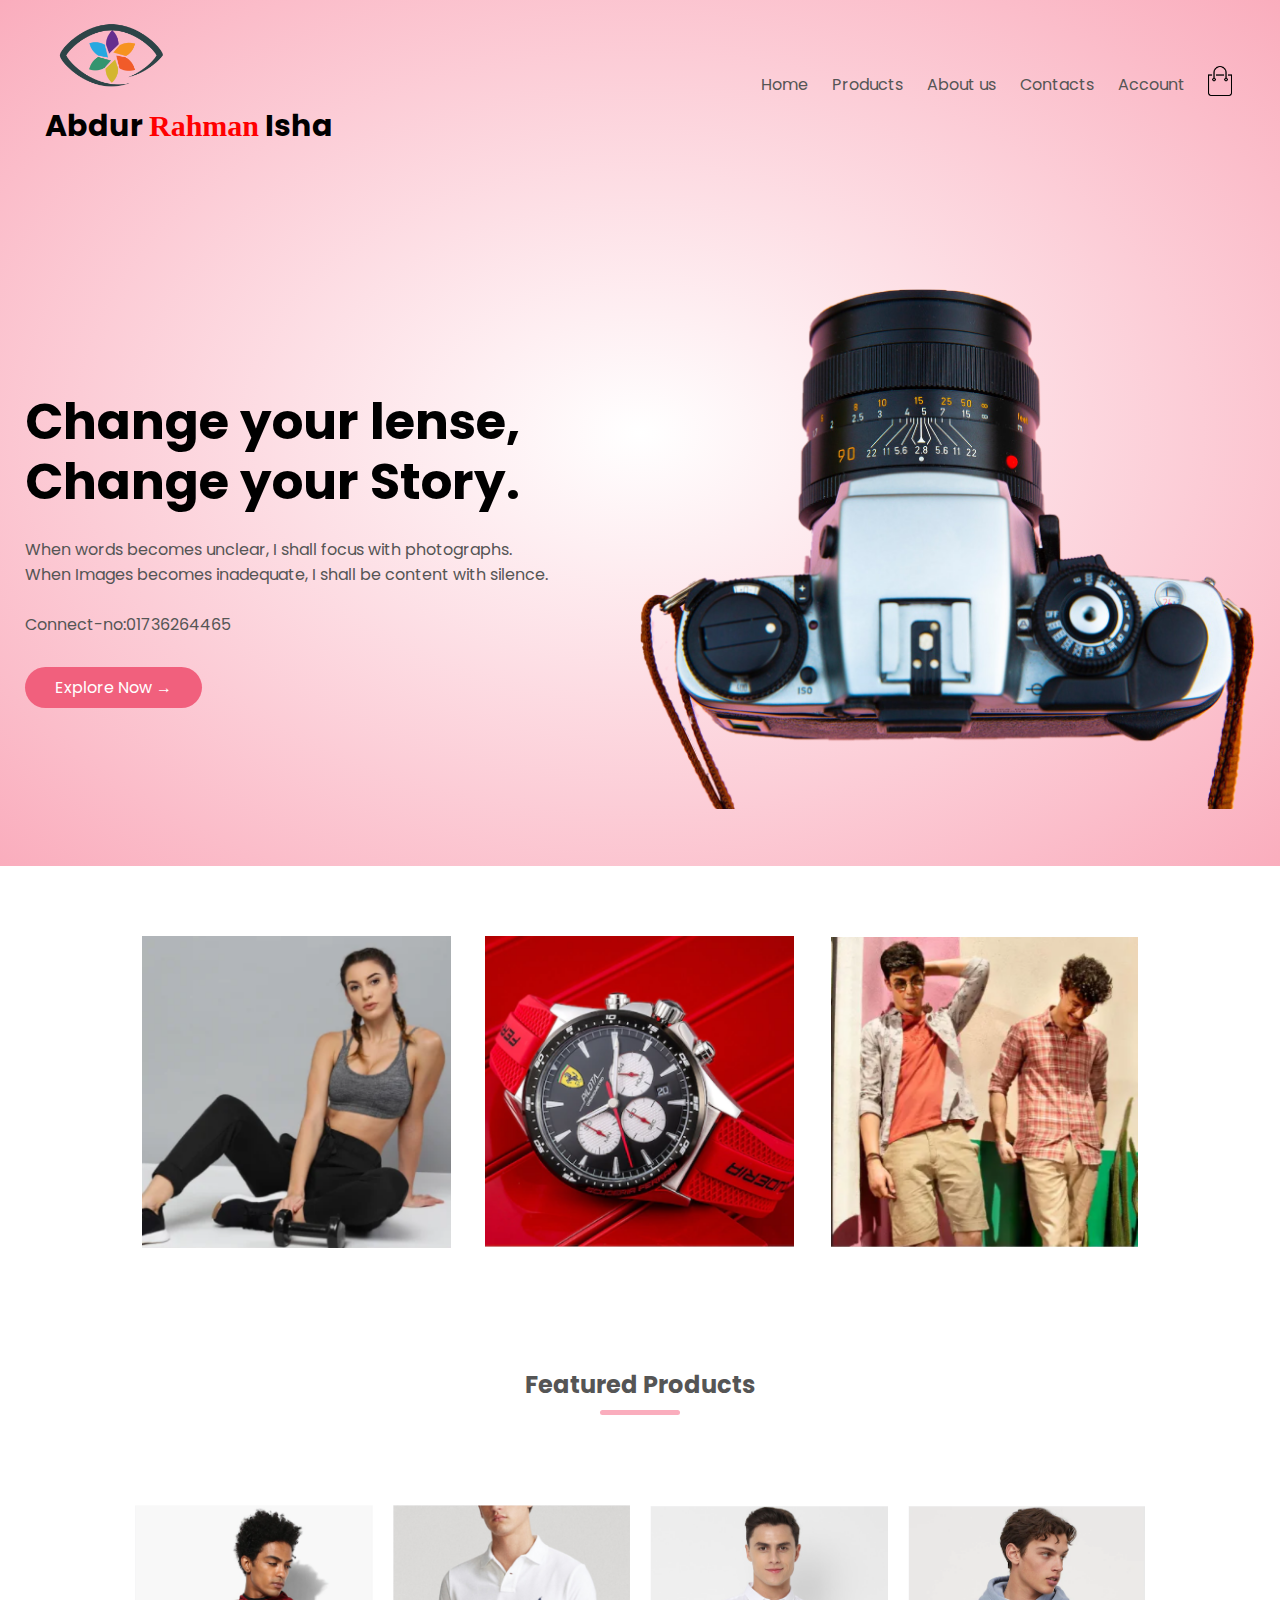
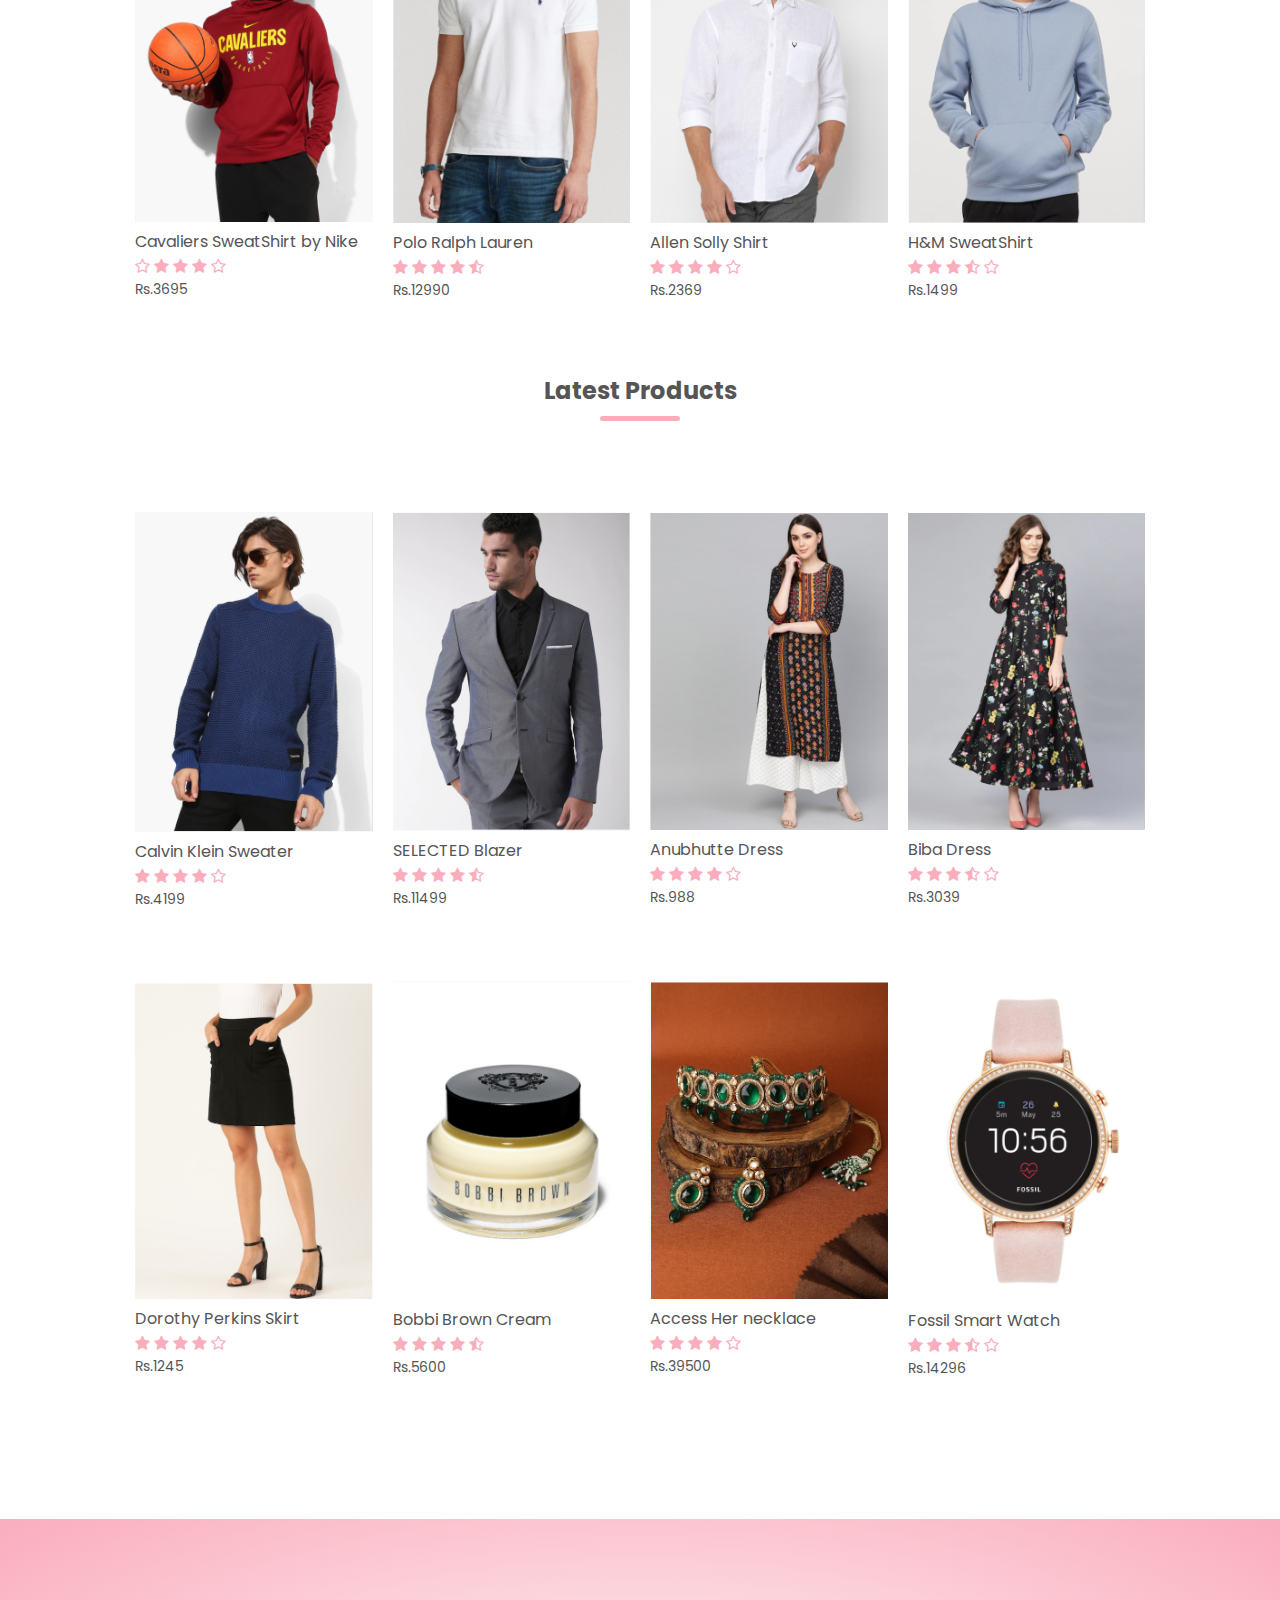
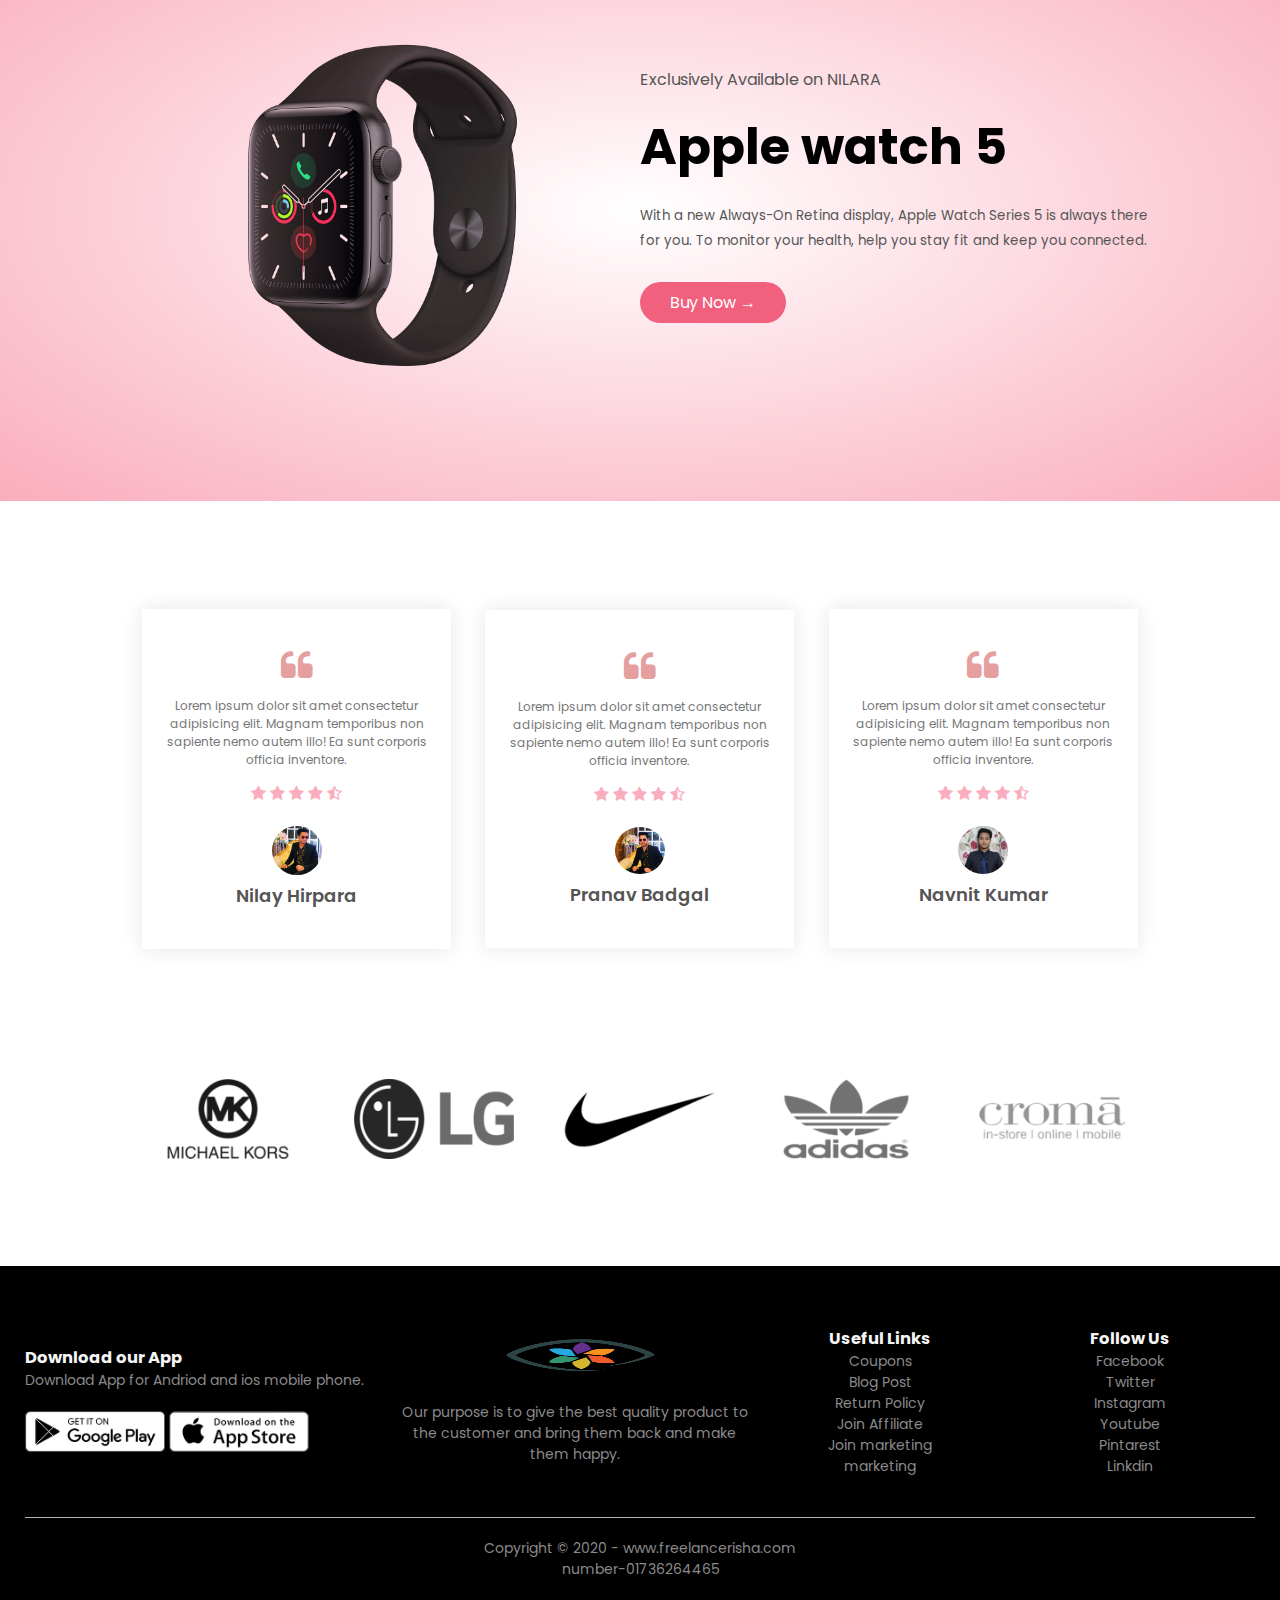
<file: index.html>
<!DOCTYPE html>
<html lang="en">

<head>
    <meta charset="UTF-8" />
    <meta name="viewport" content="width=device-width, initial-scale=1.0" />
    <link rel="stylesheet" href="style.css" />
    <link rel="shortcut icon" href="images/main-logo.png" type="image/y-icon">
    <title>E-commerce Website</title>
    <link href="https://fonts.googleapis.com/css2?family=Poppins:wght@300;400;500;600&display=swap" rel="stylesheet" />
    <link rel="stylesheet" href="https://stackpath.bootstrapcdn.com/font-awesome/4.7.0/css/font-awesome.min.css" />
</head>

<body>
    <div class="header">
        <div class="container">
            <div class="navbar">
                <div class="logo">
                    <a href="index.html">
                        <img src="images/main-logo.png" alt="" / width="125px">
                        <h1 class="name">Abdur <Span>Rahman</Span> Isha</h1>
                    </a>
                </div>
                <nav>
                    <ul id="MenuItems">
                        <li><a href="index.html">Home</a></li>
                        <li><a href="products.html">Products</a></li>
                        <li><a href="about.html">About us</a></li>
                        <li><a href="connect.html">Contacts</a></li>
                        <li><a href="account.html">Account</a></li>
                    </ul>
                </nav>
                <a href="cart.html">

                    <img src="images/cart.png" alt="" width="30px" height="30px" />
                </a>
                <img src="images/menu.png" alt="" class="menu-icon" onclick="menutoggle()">
            </div>
            <div class="row">
                <div class="col-2">
                    <h1>Change your lense, <br/>Change your Story.</h1>
                    <p>
                        When words becomes unclear, I shall focus with photographs.<br />When
                        Images becomes inadequate, I shall be content with silence.
                    </p><br>
                    <p>Connect-no:01736264465</p>
                    <a href="" class="btn">Explore Now &#8594;</a>
                </div>
                <div class="col-2">
                    <img src="images/main.png" alt="" />
                </div>
            </div>
        </div>
    </div>

    <div class="categories">
        <div class="small-container">
            <div class="row">
                <div class="col-3">
                    <img src="images/category1.png" alt="" />
                </div>
                <div class="col-3">
                    <img src="images/category2.png" alt="" />
                </div>
                <div class="col-3">
                    <img src="images/category3.png" alt="" />
                </div>
            </div>
        </div>
    </div>

    <div class="small-container">
        <h2 class="title">Featured Products</h2>
        <div class="row">
            <div class="col-4">
                <a href="product-details.html">

                    <img src="images/pro1-nike-3695.png" alt="" />
                </a>
                <a href="product-details.html">

                    <h4>Cavaliers SweatShirt by Nike</h4>
                </a>
                <div class="rating">
                    <i class="fa fa-star-o"></i>
                    <i class="fa fa-star"></i>
                    <i class="fa fa-star"></i>
                    <i class="fa fa-star"></i>
                    <i class="fa fa-star-o"></i>
                </div>
                <p>Rs.3695</p>
            </div>
            <div class="col-4">
                <img src="images/pro2-Polo Ralph Lauren-12990.png" alt="" />
                <h4>Polo Ralph Lauren</h4>
                <div class="rating">
                    <i class="fa fa-star"></i>
                    <i class="fa fa-star"></i>
                    <i class="fa fa-star"></i>
                    <i class="fa fa-star"></i>
                    <i class="fa fa-star-half-o"></i>
                </div>
                <p>Rs.12990</p>
            </div>
            <div class="col-4">
                <img src="images/pro3-allen solly - 2369.png" alt="" />
                <h4>Allen Solly Shirt</h4>
                <div class="rating">
                    <i class="fa fa-star"></i>
                    <i class="fa fa-star"></i>
                    <i class="fa fa-star"></i>
                    <i class="fa fa-star"></i>
                    <i class="fa fa-star-o"></i>
                </div>
                <p>Rs.2369</p>
            </div>
            <div class="col-4">
                <img src="images/pro4-h&m-1499.png" alt="" />
                <h4>H&M SweatShirt</h4>
                <div class="rating">
                    <i class="fa fa-star"></i>
                    <i class="fa fa-star"></i>
                    <i class="fa fa-star"></i>
                    <i class="fa fa-star-half-o"></i>
                    <i class="fa fa-star-o"></i>
                </div>
                <p>Rs.1499</p>
            </div>
        </div>

        <h2 class="title">Latest Products</h2>
        <div class="row">
            <div class="col-4">
                <img src="images/pro5-calvinK-4199.png" alt="" />
                <h4>Calvin Klein Sweater</h4>
                <div class="rating">
                    <i class="fa fa-star"></i>
                    <i class="fa fa-star"></i>
                    <i class="fa fa-star"></i>
                    <i class="fa fa-star"></i>
                    <i class="fa fa-star-o"></i>
                </div>
                <p>Rs.4199</p>
            </div>
            <div class="col-4">
                <img src="images/pro6-SELECTED-11499.png" alt="" />
                <h4>SELECTED Blazer</h4>
                <div class="rating">
                    <i class="fa fa-star"></i>
                    <i class="fa fa-star"></i>
                    <i class="fa fa-star"></i>
                    <i class="fa fa-star"></i>
                    <i class="fa fa-star-half-o"></i>
                </div>
                <p>Rs.11499</p>
            </div>
            <div class="col-4">
                <img src="images/pro7-anubhutte-988.png" alt="" />
                <h4>Anubhutte Dress</h4>
                <div class="rating">
                    <i class="fa fa-star"></i>
                    <i class="fa fa-star"></i>
                    <i class="fa fa-star"></i>
                    <i class="fa fa-star"></i>
                    <i class="fa fa-star-o"></i>
                </div>
                <p>Rs.988</p>
            </div>
            <div class="col-4">
                <img src="images/pro8-biba-3039.png" alt="" />
                <h4>Biba Dress</h4>
                <div class="rating">
                    <i class="fa fa-star"></i>
                    <i class="fa fa-star"></i>
                    <i class="fa fa-star"></i>
                    <i class="fa fa-star-half-o"></i>
                    <i class="fa fa-star-o"></i>
                </div>
                <p>Rs.3039</p>
            </div>
        </div>
        <div class="row">
            <div class="col-4">
                <img src="images/pro9-dorothy perkins-1245.png" alt="" />
                <h4>Dorothy Perkins Skirt</h4>
                <div class="rating">
                    <i class="fa fa-star"></i>
                    <i class="fa fa-star"></i>
                    <i class="fa fa-star"></i>
                    <i class="fa fa-star"></i>
                    <i class="fa fa-star-o"></i>
                </div>
                <p>Rs.1245</p>
            </div>
            <div class="col-4">
                <img src="images/pro10-bobbi brown-5600.png" alt="" />
                <h4>Bobbi Brown Cream</h4>
                <div class="rating">
                    <i class="fa fa-star"></i>
                    <i class="fa fa-star"></i>
                    <i class="fa fa-star"></i>
                    <i class="fa fa-star"></i>
                    <i class="fa fa-star-half-o"></i>
                </div>
                <p>Rs.5600</p>
            </div>
            <div class="col-4">
                <img src="images/pro11-AccessHer-39500.png" alt="" />
                <h4>Access Her necklace</h4>
                <div class="rating">
                    <i class="fa fa-star"></i>
                    <i class="fa fa-star"></i>
                    <i class="fa fa-star"></i>
                    <i class="fa fa-star"></i>
                    <i class="fa fa-star-o"></i>
                </div>
                <p>Rs.39500</p>
            </div>
            <div class="col-4">
                <img src="images/pro12-fossil-14296.png" alt="" />
                <h4>Fossil Smart Watch</h4>
                <div class="rating">
                    <i class="fa fa-star"></i>
                    <i class="fa fa-star"></i>
                    <i class="fa fa-star"></i>
                    <i class="fa fa-star-half-o"></i>
                    <i class="fa fa-star-o"></i>
                </div>
                <p>Rs.14296</p>
            </div>
        </div>
    </div>
    <div class="offer">
        <div class="small-container">
            <div class="row">
                <div class="col-2">
                    <img src="images/shopping.png" alt="" class="offer-img" />
                </div>
                <div class="col-2">
                    <p>Exclusively Available on NILARA</p>
                    <h1>Apple watch 5</h1>
                    <small>
                        With a new Always-On Retina display, Apple Watch Series 5 is
                        always there for you. To monitor your health, help you stay fit
                        and keep you connected.<br>
                    </small>
                    <a href="#" class="btn">Buy Now &#8594;</a>
                </div>
            </div>
        </div>
    </div>

    <div class="testimonial">
        <div class="small-container">
            <div class="row">
                <div class="col-3">
                    <i class="fa fa-quote-left"></i>
                    <p>
                        Lorem ipsum dolor sit amet consectetur adipisicing elit. Magnam
                        temporibus non sapiente nemo autem illo! Ea sunt corporis officia
                        inventore.
                    </p>
                    <div class="rating">
                        <i class="fa fa-star"></i>
                        <i class="fa fa-star"></i>
                        <i class="fa fa-star"></i>
                        <i class="fa fa-star"></i>
                        <i class="fa fa-star-half-o"></i>
                    </div>
                    <img src="images/a4.jpg" alt="">
                    <h3>Nilay Hirpara</h3>
                </div>
                <div class="col-3">
                    <i class="fa fa-quote-left"></i>
                    <p>
                        Lorem ipsum dolor sit amet consectetur adipisicing elit. Magnam
                        temporibus non sapiente nemo autem illo! Ea sunt corporis officia
                        inventore.
                    </p>
                    <div class="rating">
                        <i class="fa fa-star"></i>
                        <i class="fa fa-star"></i>
                        <i class="fa fa-star"></i>
                        <i class="fa fa-star"></i>
                        <i class="fa fa-star-half-o"></i>
                    </div>
                    <img src="images/a3.jpg" alt="">
                    <h3>Pranav Badgal</h3>
                </div>
                <div class="col-3">
                    <i class="fa fa-quote-left"></i>
                    <p>
                        Lorem ipsum dolor sit amet consectetur adipisicing elit. Magnam
                        temporibus non sapiente nemo autem illo! Ea sunt corporis officia
                        inventore.
                    </p>
                    <div class="rating">
                        <i class="fa fa-star"></i>
                        <i class="fa fa-star"></i>
                        <i class="fa fa-star"></i>
                        <i class="fa fa-star"></i>
                        <i class="fa fa-star-half-o"></i>
                    </div>
                    <img src="images/a1.jpg" alt="">
                    <h3>Navnit Kumar</h3>
                </div>
            </div>
        </div>
    </div>

    <div class="brands">
        <div class="small-container">
            <div class="row">
                <div class="col-5">
                    <img src="images/logo-1.png" alt="">
                </div>
                <div class="col-5">
                    <img src="images/logo-2.png" alt="">
                </div>
                <div class="col-5">
                    <img src="images/logo-3.png" alt="">
                </div>
                <div class="col-5">
                    <img src="images/logo-4.png" alt="">
                </div>
                <div class="col-5">
                    <img src="images/logo-5.png" alt="">
                </div>
            </div>
        </div>
    </div>


    <div class="footer">
        <div class="container">
            <div class="row">
                <div class="footer-col-1">
                    <h3>Download our App</h3>
                    <p>Download App for Andriod and ios mobile phone.</p>
                    <div class="app-logo">
                        <a href="https://play.google.com/store/apps/details?id=com.facebook.katana" target="_blank"><img src="images/play-store.png" alt=""></a>
                        <img src="images/app-store.png" alt="">
                    </div>
                </div>
                <div class="footer-col-2">
                    <img src="images/main-logo.png" alt="">
                    <p>Our purpose is to give the best quality product to the customer and bring them back and make them
                        happy.</p>
                </div>
                <div class="footer-col-3">
                    <h3>Useful Links</h3>
                    <ul>
                        <li>Coupons</li>
                        <li>Blog Post</li>
                        <li>Return Policy</li>
                        <li>Join Affiliate</li>
                        <li>Join marketing</li>
                        <li>marketing</li>
                    </ul>
                </div>
                <div class="footer-col-4">
                    <h3>Follow Us</h3>
                    <ul>
                        <li>Facebook</li>
                        <li>Twitter</li>
                        <li>Instagram</li>
                        <li>Youtube</li>
                        <li>Pintarest</li>
                        <li>Linkdin</li>
                    </ul>
                </div>
            </div>
            <hr>
            <p class="copyright">Copyright &copy; 2020 - www.freelancerisha.com</p>
             <p class="copyright">number-01736264465</p>
        </div>
    </div>


    <script>
        var MenuItems = document.getElementById("MenuItems");

        MenuItems.style.maxHeight = "0px";

        function menutoggle() {
            if (MenuItems.style.maxHeight == "0px") {
                MenuItems.style.maxHeight = "200px";
            }
            else {
                MenuItems.style.maxHeight = "0px";
            }
        }
    </script>



</body>

</html>
</file>
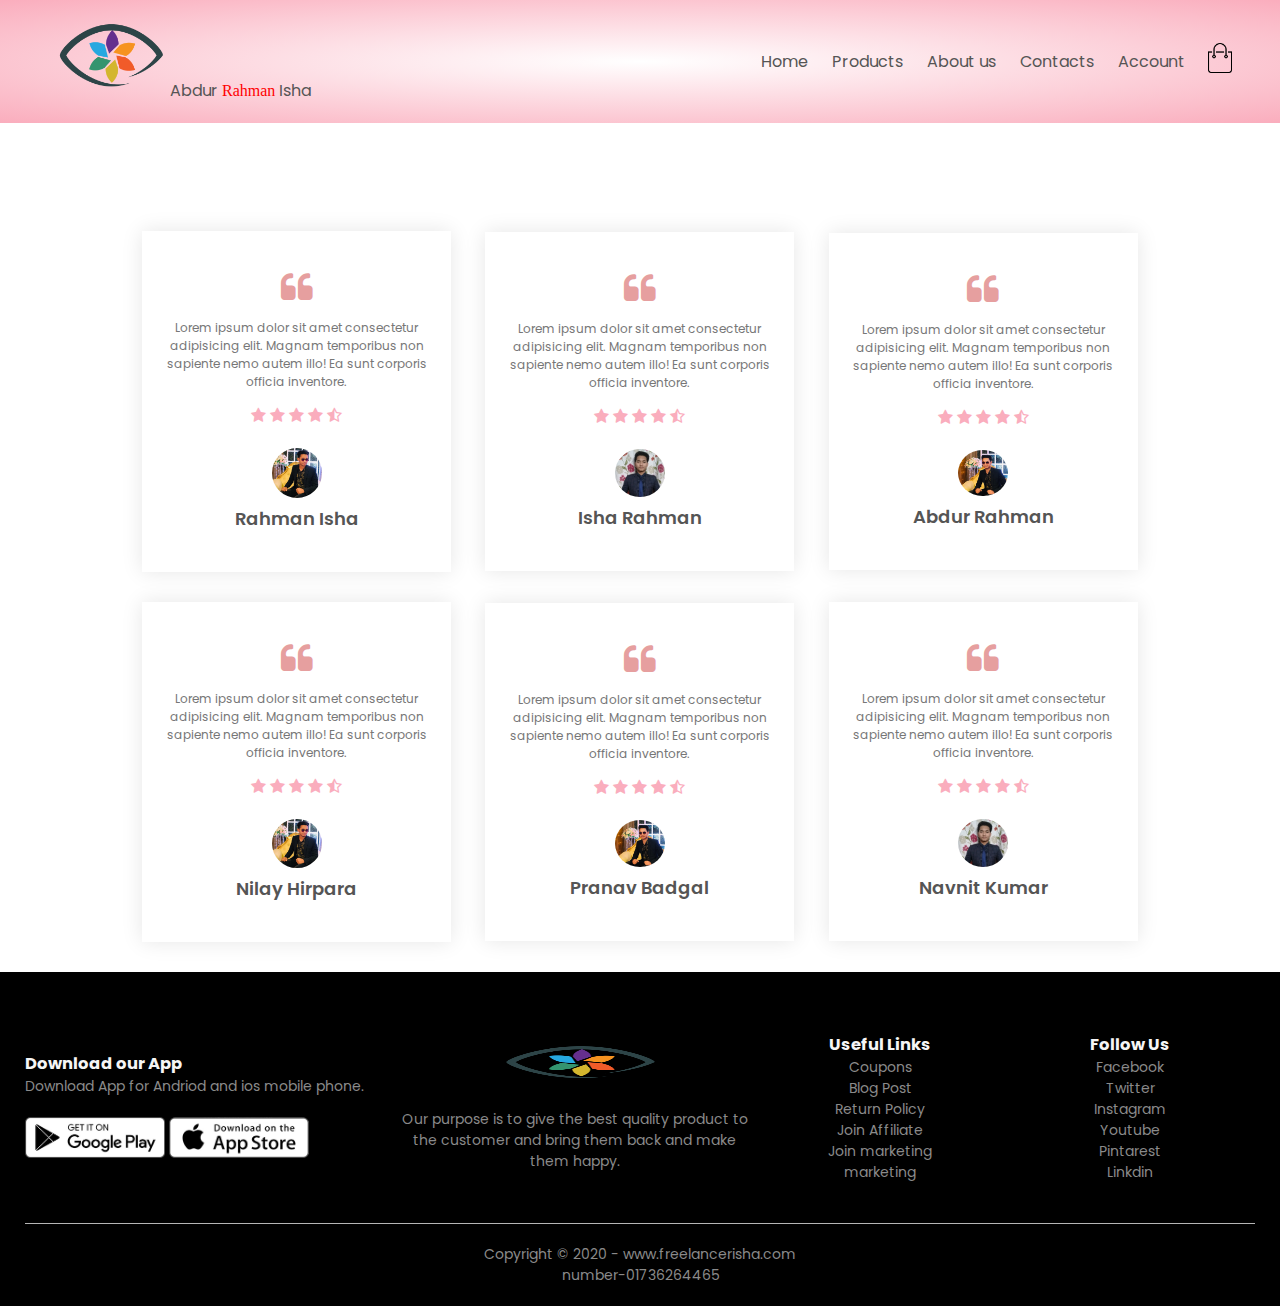
<file: about.html>
<!DOCTYPE html>
<html lang="en">

<head>
    <meta charset="UTF-8" />
    <meta name="viewport" content="width=device-width, initial-scale=1.0" />
    <link rel="stylesheet" href="style.css" />
    <link rel="shortcut icon" href="images/main-logo.png" type="image/y-icon">
    <title>Nilara | E-commerce Website</title>
    <link href="https://fonts.googleapis.com/css2?family=Poppins:wght@300;400;500;600&display=swap" rel="stylesheet" />
    <link rel="stylesheet" href="https://stackpath.bootstrapcdn.com/font-awesome/4.7.0/css/font-awesome.min.css" />
</head>

<body>
    <div class="header">
        <div class="container">
            <div class="navbar">
                <div class="logo">
                    <a href="index.html">
                        <img src="images/main-logo.png" alt="" / width="125px" <h1 class="name">Abdur <Span>Rahman</Span> Isha</h1>
                        
                    </a>
                </div>
                <nav>
                    <ul id="MenuItems">
                        <li><a href="index.html">Home</a></li>
                        <li><a href="products.html">Products</a></li>
                        <li><a href="about.html">About us</a></li>
                        <li><a href="connect.html">Contacts</a></li>
                        <li><a href="account.html">Account</a></li>
                    </ul>
                </nav>
                <a href="cart.html">

                    <img src="images/cart.png" alt="" width="30px" height="30px" />
                </a>
                <img src="images/menu.png" alt="" class="menu-icon" onclick="menutoggle()">
            </div>
        </div>
    </div>
    
    <div class="testimonial">
        <div class="small-container">
            <div class="row">
                <div class="col-3">
                    <i class="fa fa-quote-left"></i>
                    <p>
                        Lorem ipsum dolor sit amet consectetur adipisicing elit. Magnam
                        temporibus non sapiente nemo autem illo! Ea sunt corporis officia
                        inventore.
                    </p>
                    <div class="rating">
                        <i class="fa fa-star"></i>
                        <i class="fa fa-star"></i>
                        <i class="fa fa-star"></i>
                        <i class="fa fa-star"></i>
                        <i class="fa fa-star-half-o"></i>
                    </div>
                    <img src="images/a4.jpg" alt="">
                    <h3>Rahman Isha</h3>
                </div>
                <div class="col-3">
                    <i class="fa fa-quote-left"></i>
                    <p>
                        Lorem ipsum dolor sit amet consectetur adipisicing elit. Magnam
                        temporibus non sapiente nemo autem illo! Ea sunt corporis officia
                        inventore.
                    </p>
                    <div class="rating">
                        <i class="fa fa-star"></i>
                        <i class="fa fa-star"></i>
                        <i class="fa fa-star"></i>
                        <i class="fa fa-star"></i>
                        <i class="fa fa-star-half-o"></i>
                    </div>
                    <img src="images/a1.jpg" alt="">
                    <h3>Isha Rahman</h3>
                </div>
                <div class="col-3">
                    <i class="fa fa-quote-left"></i>
                    <p>
                        Lorem ipsum dolor sit amet consectetur adipisicing elit. Magnam
                        temporibus non sapiente nemo autem illo! Ea sunt corporis officia
                        inventore.
                    </p>
                    <div class="rating">
                        <i class="fa fa-star"></i>
                        <i class="fa fa-star"></i>
                        <i class="fa fa-star"></i>
                        <i class="fa fa-star"></i>
                        <i class="fa fa-star-half-o"></i>
                    </div>
                    <img src="images/a3.jpg" alt="">
                    <h3>Abdur Rahman</h3>
                </div>
            </div>
            <div class="row">
                <div class="col-3">
                    <i class="fa fa-quote-left"></i>
                    <p>
                        Lorem ipsum dolor sit amet consectetur adipisicing elit. Magnam
                        temporibus non sapiente nemo autem illo! Ea sunt corporis officia
                        inventore.
                    </p>
                    <div class="rating">
                        <i class="fa fa-star"></i>
                        <i class="fa fa-star"></i>
                        <i class="fa fa-star"></i>
                        <i class="fa fa-star"></i>
                        <i class="fa fa-star-half-o"></i>
                    </div>
                    <img src="images/a4.jpg" alt="">
                    <h3>Nilay Hirpara</h3>
                </div>
                <div class="col-3">
                    <i class="fa fa-quote-left"></i>
                    <p>
                        Lorem ipsum dolor sit amet consectetur adipisicing elit. Magnam
                        temporibus non sapiente nemo autem illo! Ea sunt corporis officia
                        inventore.
                    </p>
                    <div class="rating">
                        <i class="fa fa-star"></i>
                        <i class="fa fa-star"></i>
                        <i class="fa fa-star"></i>
                        <i class="fa fa-star"></i>
                        <i class="fa fa-star-half-o"></i>
                    </div>
                    <img src="images/a3.jpg" alt="">
                    <h3>Pranav Badgal</h3>
                </div>
                <div class="col-3">
                    <i class="fa fa-quote-left"></i>
                    <p>
                        Lorem ipsum dolor sit amet consectetur adipisicing elit. Magnam
                        temporibus non sapiente nemo autem illo! Ea sunt corporis officia
                        inventore.
                    </p>
                    <div class="rating">
                        <i class="fa fa-star"></i>
                        <i class="fa fa-star"></i>
                        <i class="fa fa-star"></i>
                        <i class="fa fa-star"></i>
                        <i class="fa fa-star-half-o"></i>
                    </div>
                    <img src="images/a1.jpg" alt="">
                    <h3>Navnit Kumar</h3>
                </div>
            </div>
        </div>
    </div>

    

    <div class="footer">
        <div class="container">
            <div class="row">
                <div class="footer-col-1">
                    <h3>Download our App</h3>
                    <p>Download App for Andriod and ios mobile phone.</p>
                    <div class="app-logo">
                        <img src="images/play-store.png" alt="">
                        <img src="images/app-store.png" alt="">
                    </div>
                </div>
                <div class="footer-col-2">
                    <img src="images/main-logo.png" alt="">
                    <p>Our purpose is to give the best quality product to the customer and bring them back and make them
                        happy.</p>
                </div>
                <div class="footer-col-3">
                    <h3>Useful Links</h3>
                    <ul>
                        <li>Coupons</li>
                        <li>Blog Post</li>
                        <li>Return Policy</li>
                        <li>Join Affiliate</li>
                        <li>Join marketing</li>
                        <li>marketing</li>
                    </ul>
                </div>
                <div class="footer-col-4">
                    <h3>Follow Us</h3>
                    <ul>
                        <li>Facebook</li>
                        <li>Twitter</li>
                        <li>Instagram</li>
                        <li>Youtube</li>
                        <li>Pintarest</li>
                        <li>Linkdin</li>
                    </ul>
                </div>
            </div>
            <hr>
            <p class="copyright">Copyright &copy; 2020 - www.freelancerisha.com</p>
             <p class="copyright">number-01736264465</p>
        </div>
    </div>


    <script>
        var MenuItems = document.getElementById("MenuItems");

        MenuItems.style.maxHeight = "0px";

        function menutoggle() {
            if (MenuItems.style.maxHeight == "0px") {
                MenuItems.style.maxHeight = "200px";
            }
            else {
                MenuItems.style.maxHeight = "0px";
            }
        }
    </script>



</body>

</html>
</file>
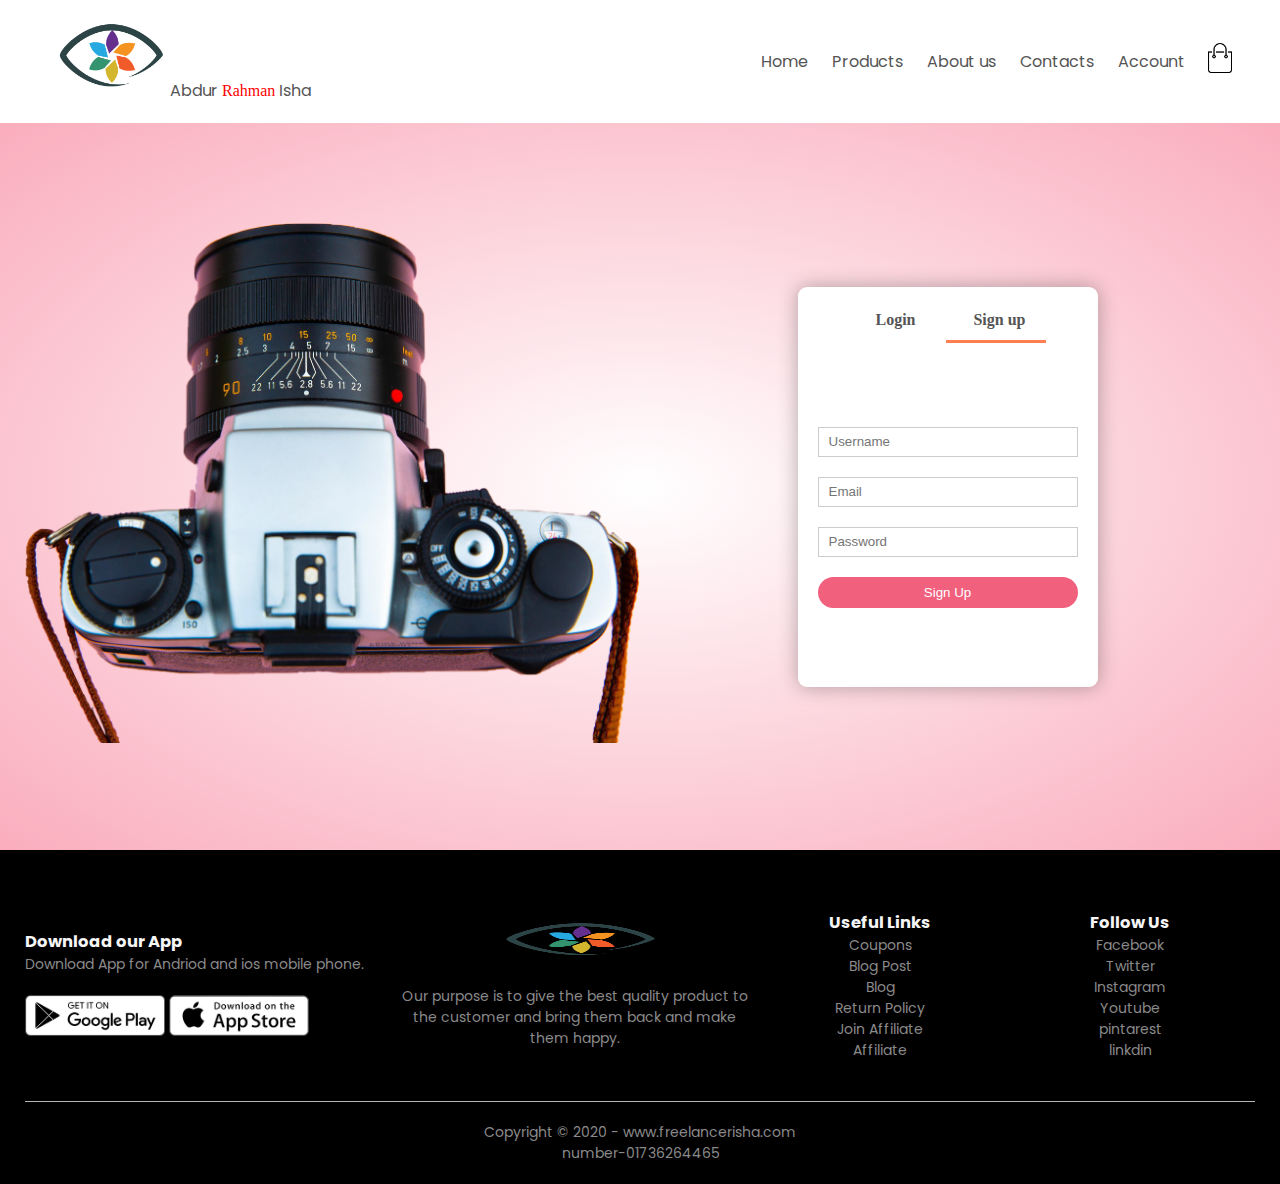
<file: account.html>
<!DOCTYPE html>
<html lang="en">

<head>
    <meta charset="UTF-8" />
    
    <meta name="viewport" content="width=device-width, initial-scale=1.0" />
    <link rel="stylesheet" href="style.css" />
    <link rel="shortcut icon" href="images/main-logo.png" type="image/y-icon">
    <title>Nilara | E-commerce Website</title>
    
    <link href="https://fonts.googleapis.com/css2?family=Poppins:wght@300;400;500;600&display=swap" rel="stylesheet" />
    <link rel="stylesheet" href="https://stackpath.bootstrapcdn.com/font-awesome/4.7.0/css/font-awesome.min.css" />
</head>

<body>
    <div class="container">
        <div class="navbar">
            <div class="logo">
                <a href="index.html">
                <img src="images/main-logo.png" alt="" / width="125px" <h1 class="name">Abdur <span>Rahman</span> Isha</h1>
            </a>
            </div>
            <nav>
                <ul id="MenuItems">
                    <li><a href="index.html">Home</a></li>
                    <li><a href="products.html">Products</a></li>
                    <li><a href="about.html">About us</a></li>
                    <li><a href="connect.html">Contacts</a></li>
                    <li><a href="account.html">Account</a></li>
                </ul>
            </nav>
            <a href="cart.html">

                <img src="images/cart.png" alt="" width="30px" height="30px" />
            </a>
            <img src="images/menu.png" alt="" class="menu-icon" onclick="menutoggle()">
        </div>
    </div>
    </div>


    <div class="account-page">
        <div class="container">
            <div class="row">
                <div class="col-2">
                    <img src="images/main.png" alt="">
                </div>
                <div class="col-2">
                    <div class="form-container">
                        <div class="form-btn">
                            <span onclick="login()">Login</span>
                            <span onclick="register()">Sign up</span>
                            <hr id="Indicator">
                        </div>
                        <form id="LoginForm">
                            <input type="text" placeholder="Username">
                            <input type="password" placeholder="Password">
                            <button type="submit" class="btn">Login</button>
                            <a href="">Forgot Password</a>
                        </form>
                        <form id="RegForm">
                            <input type="text" placeholder="Username">
                            <input type="email" placeholder="Email">
                            <input type="password" placeholder="Password">
                            <button type="submit" class="btn">Sign Up</button>
                        </form>
                    </div>
                </div>
            </div>
        </div>
    </div>


    <div class="footer">
        <div class="container">
            <div class="row">
                <div class="footer-col-1">
                    <h3>Download our App</h3>
                    <p>Download App for Andriod and ios mobile phone.</p>
                    <div class="app-logo">
                        <img src="images/play-store.png" alt="">
                        <img src="images/app-store.png" alt="">
                    </div>
                </div>
                <div class="footer-col-2">
                    <img src="images/main-logo.png" alt="">
                    <p>Our purpose is to give the best quality product to the customer and bring them back and make them
                        happy.</p>
                </div>
                <div class="footer-col-3">
                    <h3>Useful Links</h3>
                    <ul>
                        <li>Coupons</li>
                        <li>Blog Post</li>
                        <li>Blog </li>
                        <li>Return Policy</li>
                        <li>Join Affiliate</li>
                        <li> Affiliate</li>
                    </ul>
                </div>
                <div class="footer-col-4">
                    <h3>Follow Us</h3>
                    <ul>
                        <li>Facebook</li>
                        <li>Twitter</li>
                        <li>Instagram</li>
                        <li>Youtube</li>
                        <li>pintarest</li>
                        <li>linkdin</li>
                    </ul>
                </div>
            </div>
            <hr>
            <p class="copyright">Copyright &copy; 2020 - www.freelancerisha.com</p>
             <p class="copyright">number-01736264465</p>
        </div>
    </div>


    <script>
        var MenuItems = document.getElementById("MenuItems");

        MenuItems.style.maxHeight = "0px";

        function menutoggle() {
            if (MenuItems.style.maxHeight == "0px") {
                MenuItems.style.maxHeight = "200px";
            }
            else {
                MenuItems.style.maxHeight = "0px";
            }
        }
    </script>



<script>
    var LoginForm = document.getElementById("LoginForm");
    var RegForm = document.getElementById("RegForm");
    var Indicator = document.getElementById("Indicator");

    function register(){
        RegForm.style.transform = "translateX(0px)";
        LoginForm.style.transform = "translateX(0px)";
        Indicator.style.transform = "translateX(100px)";
    }
    function login(){
        RegForm.style.transform = "translateX(300px)";
        LoginForm.style.transform = "translateX(300px)";
        Indicator.style.transform = "translateX(0px)";
    }


</script>

</body>

</html>
</file>
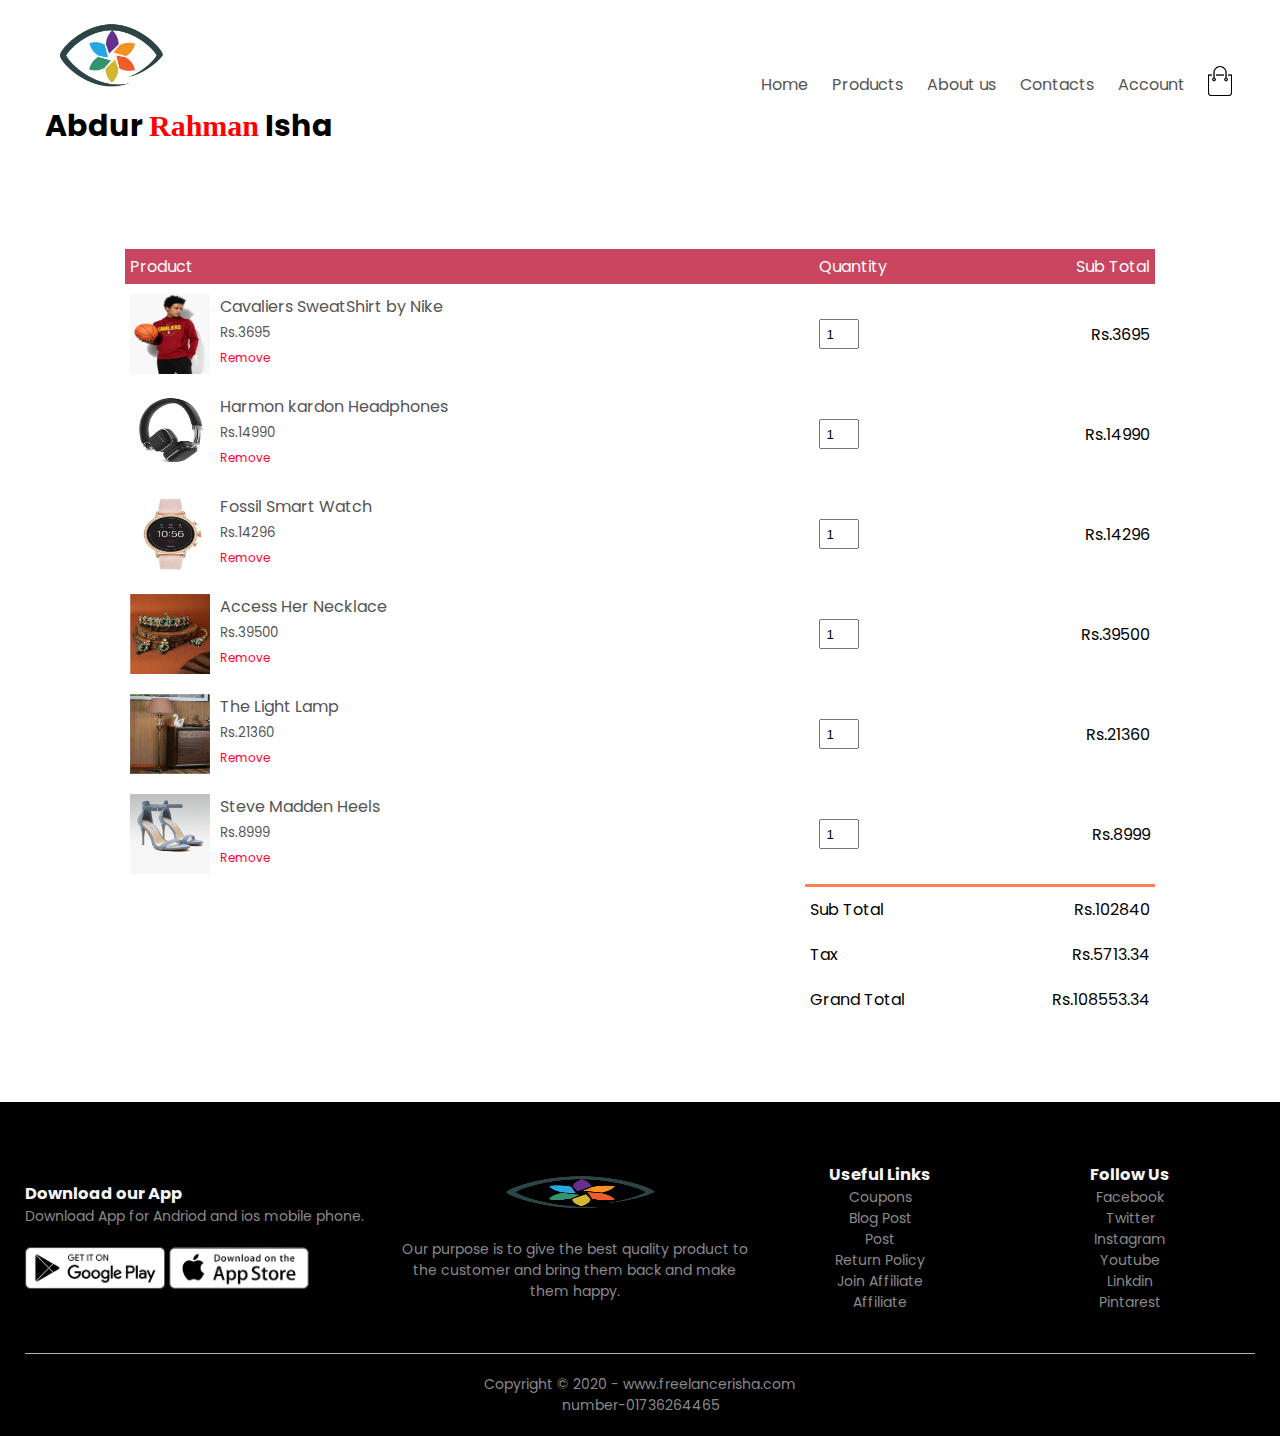
<file: cart.html>
<!DOCTYPE html>
<html lang="en">

<head>
    <meta charset="UTF-8" />
    <meta name="viewport" content="width=device-width, initial-scale=1.0" />
    <link rel="stylesheet" href="style.css" />
    <link rel="shortcut icon" href="images/main-logo.png" type="image/y-icon">
    <title>Nilara | E-commerce Website</title>
    <link href="https://fonts.googleapis.com/css2?family=Poppins:wght@300;400;500;600&display=swap" rel="stylesheet" />
    <link rel="stylesheet" href="https://stackpath.bootstrapcdn.com/font-awesome/4.7.0/css/font-awesome.min.css" />
</head>

<body>
    <div class="container">
        <div class="navbar">
            <div class="logo">
                <a href="index.html">
                <img src="images/main-logo.png" alt="" / width="125px">
                <h1 class="name">Abdur <Span>Rahman</Span> Isha</h1>
            </a>
            </div>
            <nav>
                <ul id="MenuItems">
                    <li><a href="index.html">Home</a></li>
                    <li><a href="products.html">Products</a></li>
                    <li><a href="about.html">About us</a></li>
                    <li><a href="connect.html">Contacts</a></li>
                    <li><a href="account.html">Account</a></li>
                </ul>
            </nav>
            <a href="cart.html">

                <img src="images/cart.png" alt="" width="30px" height="30px" />
            </a>
            <img src="images/menu.png" alt="" class="menu-icon" onclick="menutoggle()">
        </div>
    </div>
    </div>
<div class="small-container cart-page">

    <table>
        <tr>
            <th>Product</th>
            <th>Quantity</th>
            <th>Sub Total</th>
        </tr>
        <tr>
            <td>
                <div class="cart-info">
                    <img src="images/buy-1.png" alt="">
                    <div>
                        <p>Cavaliers SweatShirt by Nike</p>
                        <small>Rs.3695</small>
                        <br>
                        <a href="">Remove</a>
                    </div>
                </div>
            </td>
            <td> <input type="number" value="1"></td>
            <td>Rs.3695</td>
        </tr>
        <tr>
            <td>
                <div class="cart-info">
                    <img src="images/pro15-harmon kardon-14990.png" alt="">
                    <div>
                        <p>Harmon kardon Headphones</p>
                        <small>Rs.14990</small>
                        <br>
                        <a href="">Remove</a>
                    </div>
                </div>
            </td>
            <td> <input type="number" value="1"></td>
            <td>Rs.14990</td>
        </tr>
        <tr>
            <td>
                <div class="cart-info">
                    <img src="images/pro12-fossil-14296.png" alt="">
                    <div>
                        <p>Fossil Smart Watch</p>
                        <small>Rs.14296</small>
                        <br>
                        <a href="">Remove</a>
                    </div>
                </div>
            </td>
            <td> <input type="number" value="1"></td>
            <td>Rs.14296</td>
        </tr>
        <tr>
            <td>
                <div class="cart-info">
                    <img src="images/pro11-AccessHer-39500.png" alt="">
                    <div>
                        <p>Access Her Necklace</p>
                        <small>Rs.39500</small>
                        <br>
                        <a href="">Remove</a>
                    </div>
                </div>
            </td>
            <td> <input type="number" value="1"></td>
            <td>Rs.39500</td>
        </tr>
        <tr>
            <td>
                <div class="cart-info">
                    <img src="images/pro14-The Light Lamp-21360.png" alt="">
                    <div>
                        <p>The Light Lamp</p>
                        <small>Rs.21360</small>
                        <br>
                        <a href="">Remove</a>
                    </div>
                </div>
            </td>
            <td> <input type="number" value="1"></td>
            <td>Rs.21360</td>
        </tr>
        <tr>
            <td>
                <div class="cart-info">
                    <img src="images/pro16-steve madden - 8999.png" alt="">
                    <div>
                        <p>Steve Madden Heels</p>
                        <small>Rs.8999</small>
                        <br>
                        <a href="">Remove</a>
                    </div>
                </div>
            </td>
            <td> <input type="number" value="1"></td>
            <td>Rs.8999</td>
        </tr>
    </table>

<div class="total-price">
    <table>
        <tr>
            <td>Sub Total</td>
            <td>Rs.102840</td>
        </tr>
        <tr>
            <td>Tax</td>
            <td>Rs.5713.34</td>
        </tr>
        <tr>
            <td>Grand Total</td>
            <td>Rs.108553.34</td>
        </tr>
    </table>
</div>

</div>


    <div class="footer">
        <div class="container">
            <div class="row">
                <div class="footer-col-1">
                    <h3>Download our App</h3>
                    <p>Download App for Andriod and ios mobile phone.</p>
                    <div class="app-logo">
                        <img src="images/play-store.png" alt="">
                        <img src="images/app-store.png" alt="">
                    </div>
                </div>
                <div class="footer-col-2">
                    <img src="images/main-logo.png" alt="">
                    <p>Our purpose is to give the best quality product to the customer and bring them back and make them
                        happy.</p>
                </div>
                <div class="footer-col-3">
                    <h3>Useful Links</h3>
                    <ul>
                        <li>Coupons</li>
                        <li>Blog Post</li>
                        <li> Post</li>
                        <li>Return Policy</li>
                        <li>Join Affiliate</li>
                        <li> Affiliate</li>
                    </ul>
                </div>
                <div class="footer-col-4">
                    <h3>Follow Us</h3>
                    <ul>
                        <li>Facebook</li>
                        <li>Twitter</li>
                        <li>Instagram</li>
                        <li>Youtube</li>
                        <li>Linkdin</li>
                        <li>Pintarest</li>
                    </ul>
                </div>
            </div>
            <hr>
            <p class="copyright">Copyright &copy; 2020 - www.freelancerisha.com</p>
             <p class="copyright">number-01736264465</p>
        </div>
    </div>


    <script>
        var MenuItems = document.getElementById("MenuItems");

        MenuItems.style.maxHeight = "0px";

        function menutoggle() {
            if (MenuItems.style.maxHeight == "0px") {
                MenuItems.style.maxHeight = "200px";
            }
            else {
                MenuItems.style.maxHeight = "0px";
            }
        }
    </script>



</body>

</html>
</file>
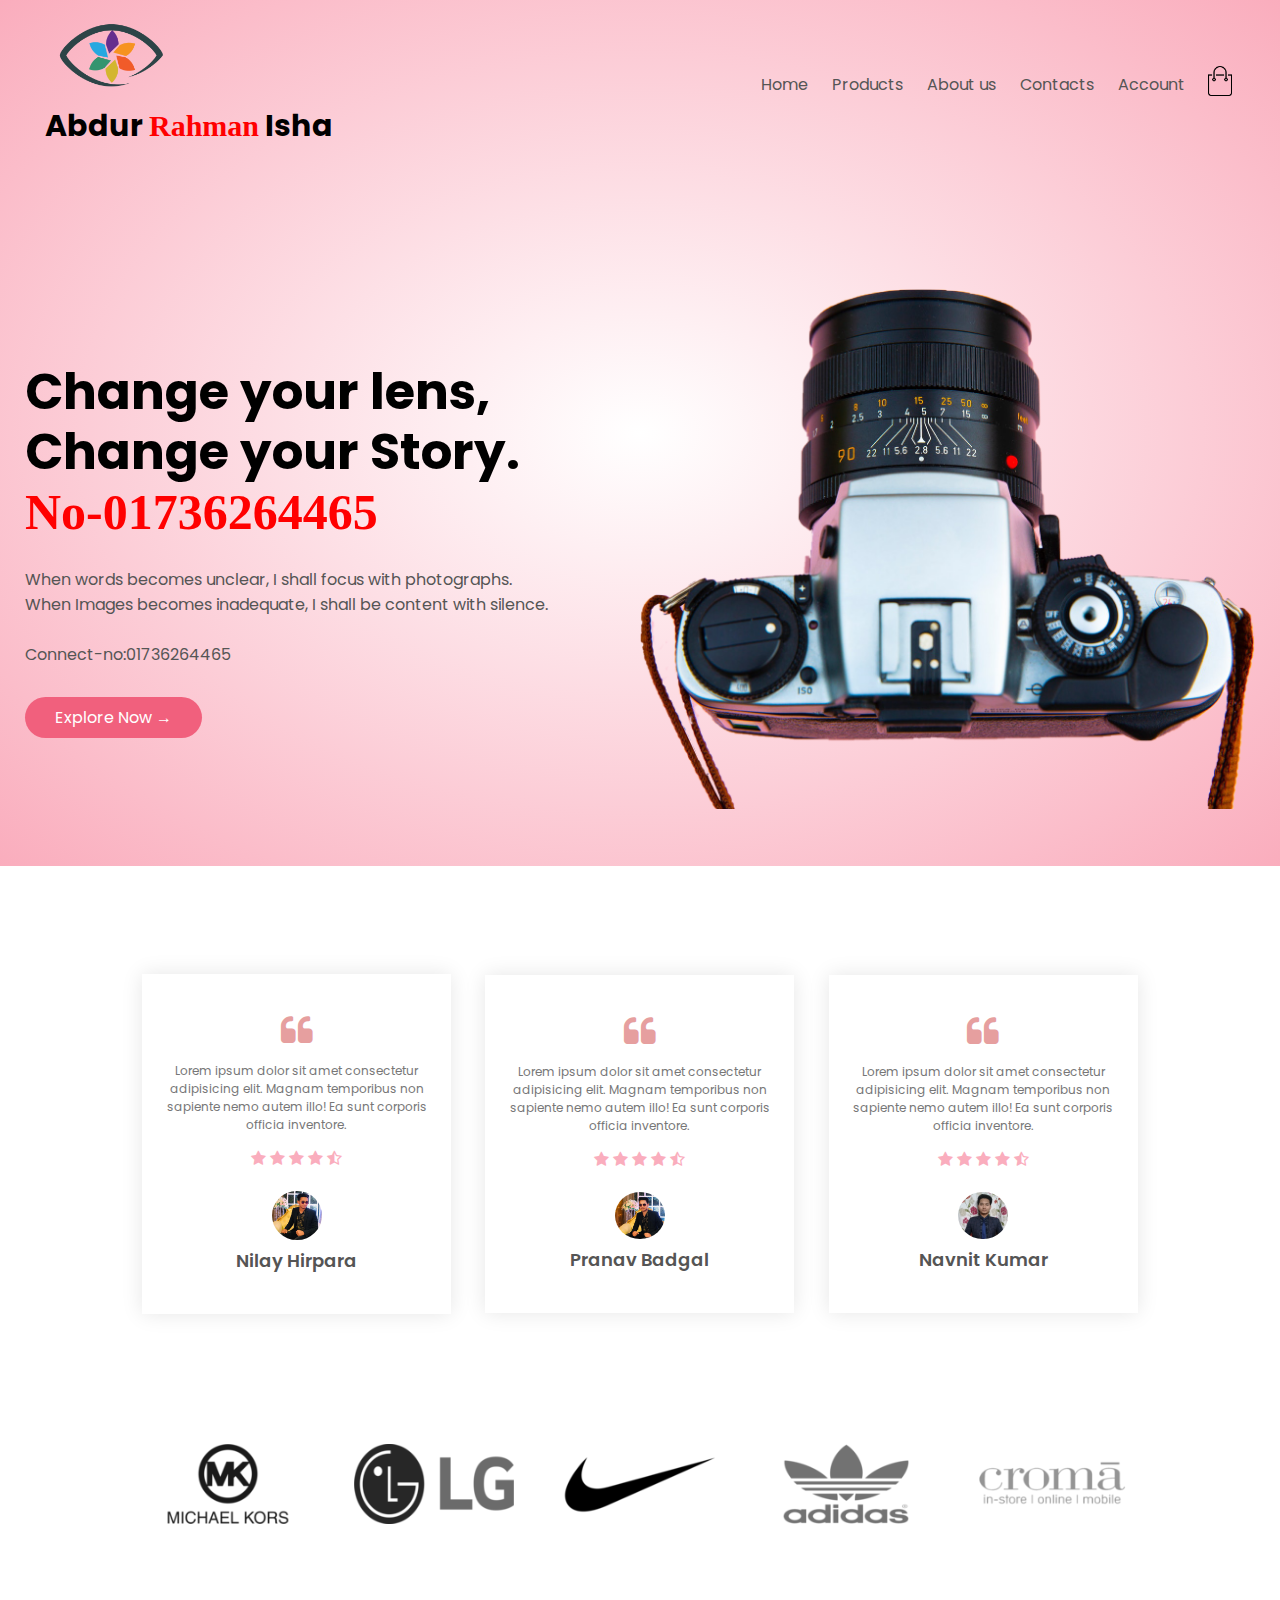
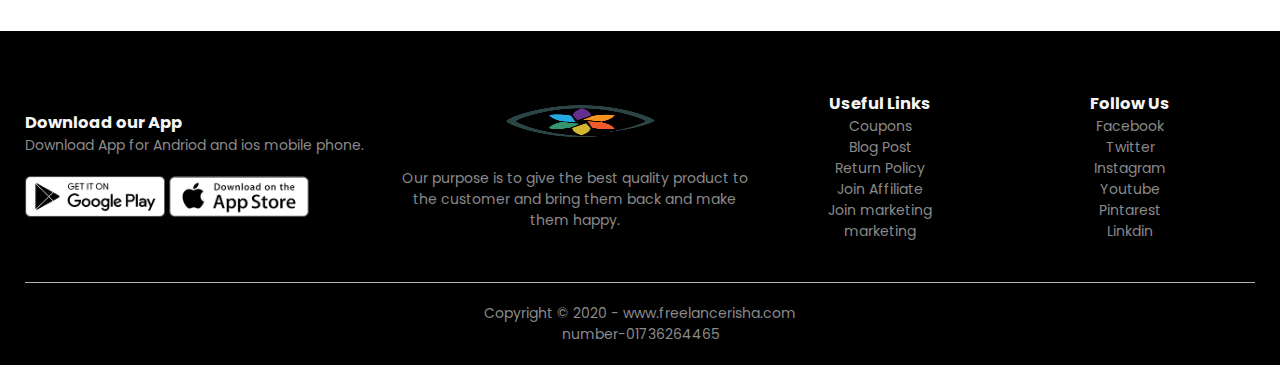
<file: connect.html>
<!DOCTYPE html>
<html lang="en">

<head>
    <meta charset="UTF-8" />
    <meta name="viewport" content="width=device-width, initial-scale=1.0" />
    <link rel="stylesheet" href="style.css" />
    <link rel="shortcut icon" href="images/main-logo.png" type="image/y-icon">
    <title>Nilara | E-commerce Website</title>
    <link href="https://fonts.googleapis.com/css2?family=Poppins:wght@300;400;500;600&display=swap" rel="stylesheet" />
    <link rel="stylesheet" href="https://stackpath.bootstrapcdn.com/font-awesome/4.7.0/css/font-awesome.min.css" />
</head>

<body>
    <div class="header">
        <div class="container">
            <div class="navbar">
                <div class="logo">
                    <a href="index.html">
                        <img src="images/main-logo.png" alt="" / width="125px">
                        <h1 class="name">Abdur <Span>Rahman</Span> Isha</h1>
                    </a>
                </div>
                <nav>
                    <ul id="MenuItems">
                        <li><a href="index.html">Home</a></li>
                        <li><a href="products.html">Products</a></li>
                        <li><a href="about.html">About us</a></li>
                        <li><a href="connect.html">Contacts</a></li>
                        <li><a href="account.html">Account</a></li>
                    </ul>
                </nav>
                <a href="cart.html">

                    <img src="images/cart.png" alt="" width="30px" height="30px" />
                </a>
                <img src="images/menu.png" alt="" class="menu-icon" onclick="menutoggle()">
            </div>
            <div class="row">
                <div class="col-2">
                    <h1>Change your lens, <br/>Change your Story. <br><span>No-01736264465</span></h1>
                    <p>
                        When words becomes unclear, I shall focus with photographs.<br />When
                        Images becomes inadequate, I shall be content with silence.
                    </p><br>
                    <p>Connect-no:01736264465</p>
                    <a href="" class="btn">Explore Now &#8594;</a>
                </div>
                <div class="col-2">
                    <img src="images/main.png" alt="" />
                </div>
            </div>
        </div>
    </div>
    
    <div class="testimonial">
        <div class="small-container">
            <div class="row">
                <div class="col-3">
                    <i class="fa fa-quote-left"></i>
                    <p>
                        Lorem ipsum dolor sit amet consectetur adipisicing elit. Magnam
                        temporibus non sapiente nemo autem illo! Ea sunt corporis officia
                        inventore.
                    </p>
                    <div class="rating">
                        <i class="fa fa-star"></i>
                        <i class="fa fa-star"></i>
                        <i class="fa fa-star"></i>
                        <i class="fa fa-star"></i>
                        <i class="fa fa-star-half-o"></i>
                    </div>
                    <img src="images/a4.jpg" alt="">
                    <h3>Nilay Hirpara</h3>
                </div>
                <div class="col-3">
                    <i class="fa fa-quote-left"></i>
                    <p>
                        Lorem ipsum dolor sit amet consectetur adipisicing elit. Magnam
                        temporibus non sapiente nemo autem illo! Ea sunt corporis officia
                        inventore.
                    </p>
                    <div class="rating">
                        <i class="fa fa-star"></i>
                        <i class="fa fa-star"></i>
                        <i class="fa fa-star"></i>
                        <i class="fa fa-star"></i>
                        <i class="fa fa-star-half-o"></i>
                    </div>
                    <img src="images/a3.jpg" alt="">
                    <h3>Pranav Badgal</h3>
                </div>
                <div class="col-3">
                    <i class="fa fa-quote-left"></i>
                    <p>
                        Lorem ipsum dolor sit amet consectetur adipisicing elit. Magnam
                        temporibus non sapiente nemo autem illo! Ea sunt corporis officia
                        inventore.
                    </p>
                    <div class="rating">
                        <i class="fa fa-star"></i>
                        <i class="fa fa-star"></i>
                        <i class="fa fa-star"></i>
                        <i class="fa fa-star"></i>
                        <i class="fa fa-star-half-o"></i>
                    </div>
                    <img src="images/a1.jpg" alt="">
                    <h3>Navnit Kumar</h3>
                </div>
            </div>
        </div>
    </div>

    <div class="brands">
        <div class="small-container">
            <div class="row">
                <div class="col-5">
                    <img src="images/logo-1.png" alt="">
                </div>
                <div class="col-5">
                    <img src="images/logo-2.png" alt="">
                </div>
                <div class="col-5">
                    <img src="images/logo-3.png" alt="">
                </div>
                <div class="col-5">
                    <img src="images/logo-4.png" alt="">
                </div>
                <div class="col-5">
                    <img src="images/logo-5.png" alt="">
                </div>
            </div>
        </div>
    </div>


    <div class="footer">
        <div class="container">
            <div class="row">
                <div class="footer-col-1">
                    <h3>Download our App</h3>
                    <p>Download App for Andriod and ios mobile phone.</p>
                    <div class="app-logo">
                        <img src="images/play-store.png" alt="">
                        <img src="images/app-store.png" alt="">
                    </div>
                </div>
                <div class="footer-col-2">
                    <img src="images/main-logo.png" alt="">
                    <p>Our purpose is to give the best quality product to the customer and bring them back and make them
                        happy.</p>
                </div>
                <div class="footer-col-3">
                    <h3>Useful Links</h3>
                    <ul>
                        <li>Coupons</li>
                        <li>Blog Post</li>
                        <li>Return Policy</li>
                        <li>Join Affiliate</li>
                        <li>Join marketing</li>
                        <li>marketing</li>
                    </ul>
                </div>
                <div class="footer-col-4">
                    <h3>Follow Us</h3>
                    <ul>
                        <li>Facebook</li>
                        <li>Twitter</li>
                        <li>Instagram</li>
                        <li>Youtube</li>
                        <li>Pintarest</li>
                        <li>Linkdin</li>
                    </ul>
                </div>
            </div>
            <hr>
            <p class="copyright">Copyright &copy; 2020 - www.freelancerisha.com</p>
             <p class="copyright">number-01736264465</p>
        </div>
    </div>


    <script>
        var MenuItems = document.getElementById("MenuItems");

        MenuItems.style.maxHeight = "0px";

        function menutoggle() {
            if (MenuItems.style.maxHeight == "0px") {
                MenuItems.style.maxHeight = "200px";
            }
            else {
                MenuItems.style.maxHeight = "0px";
            }
        }
    </script>



</body>

</html>
</file>
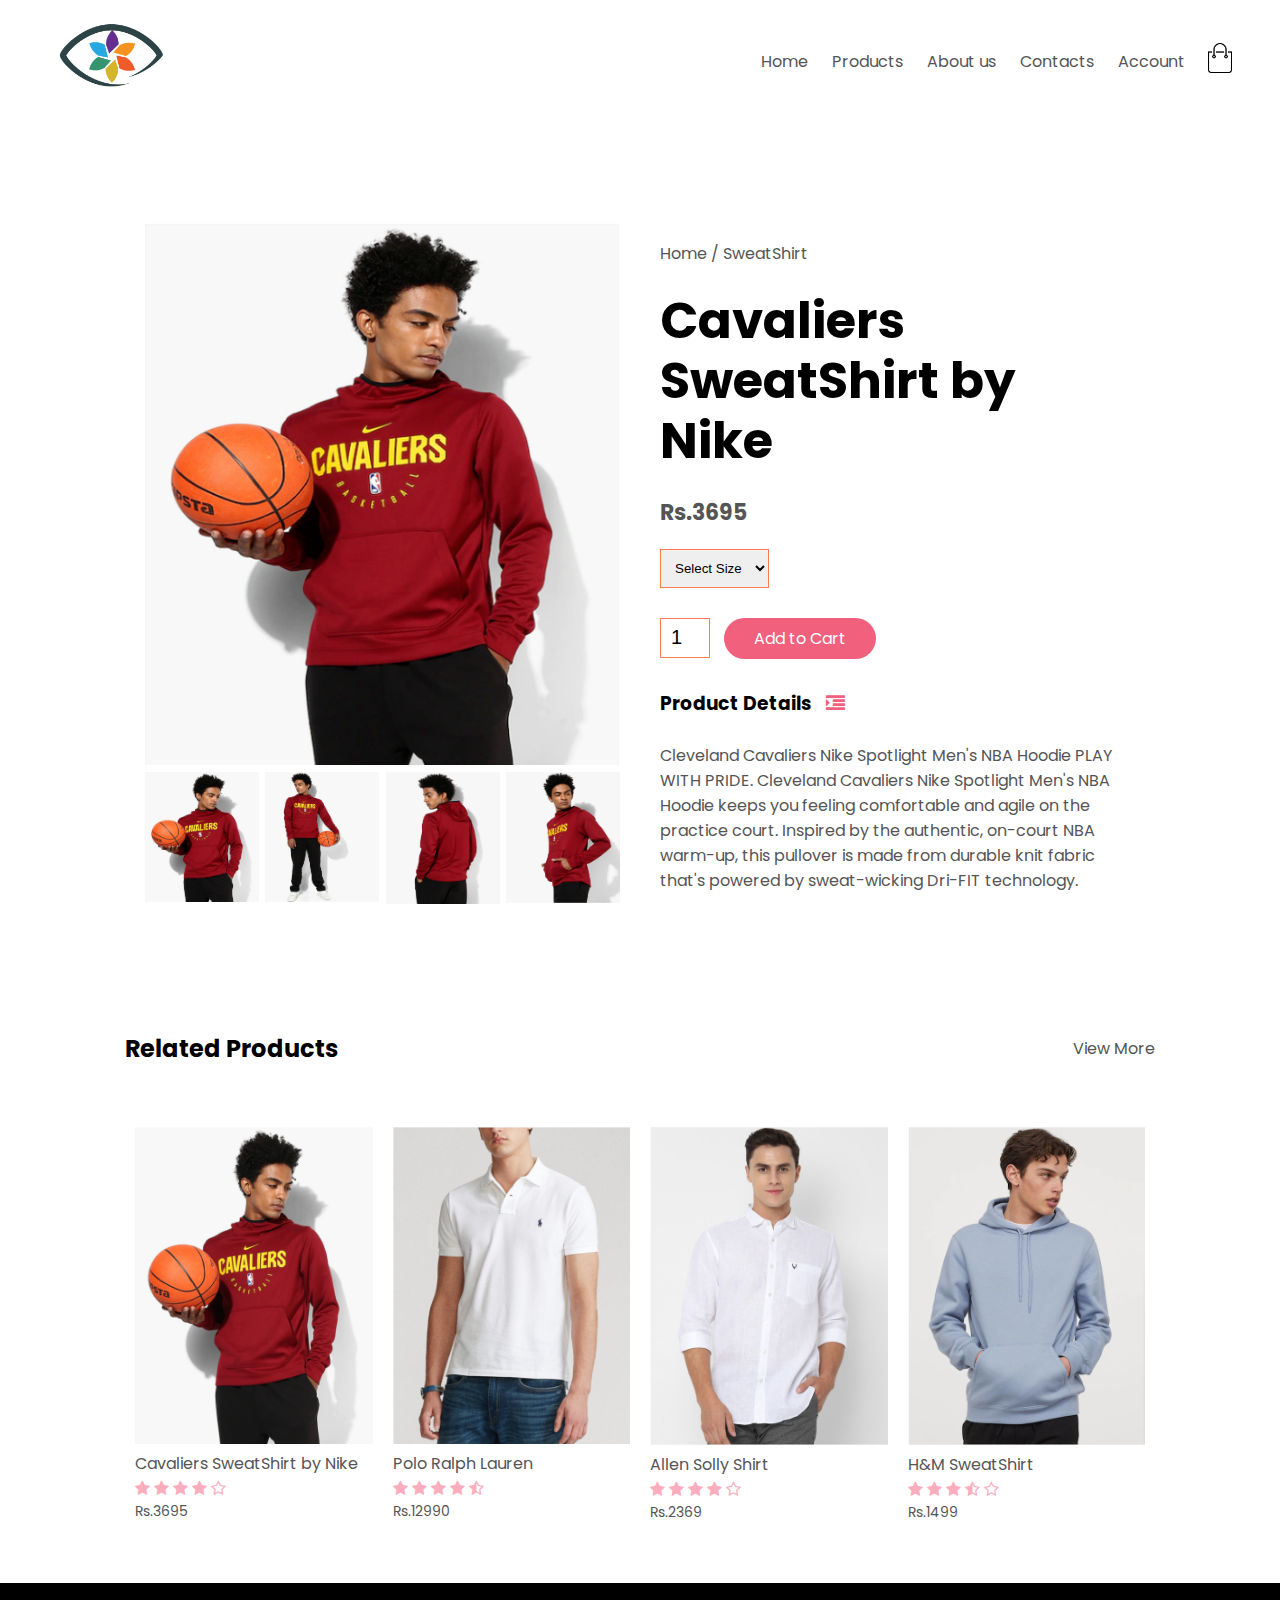
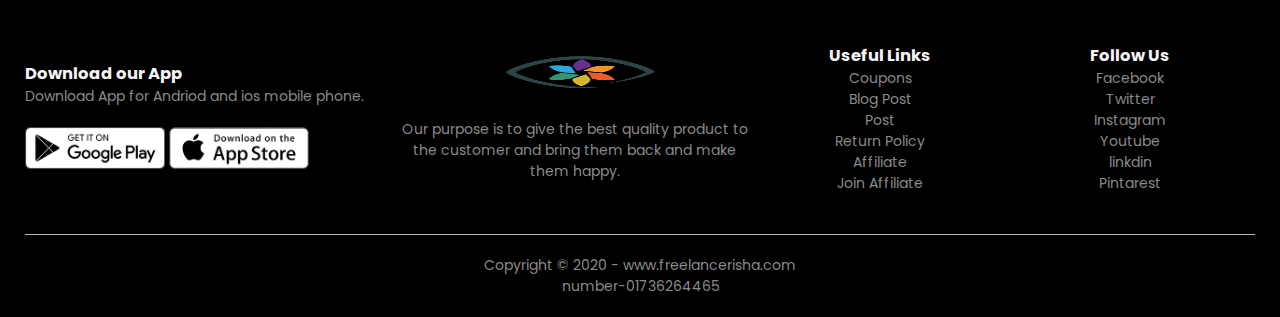
<file: product-details.html>
<!DOCTYPE html>
<html lang="en">

<head>
    <meta charset="UTF-8" />
    <meta name="viewport" content="width=device-width, initial-scale=1.0" />
    <link rel="stylesheet" href="style.css" />
    <link rel="shortcut icon" href="images/main-logo.png" type="image/y-icon">
    <title>Nilara | E-commerce Website</title>
    <link href="https://fonts.googleapis.com/css2?family=Poppins:wght@300;400;500;600&display=swap" rel="stylesheet" />
    <link rel="stylesheet" href="https://stackpath.bootstrapcdn.com/font-awesome/4.7.0/css/font-awesome.min.css" />
</head>

<body>
    <div class="container">
        <div class="navbar">
            <div class="logo">
                <a href="index.html">
                <img src="images/main-logo.png" alt="" / width="125px">
            </a>
            </div>
            <nav>
                <ul id="MenuItems">
                    <li><a href="index.html">Home</a></li>
                    <li><a href="products.html">Products</a></li>
                    <li><a href="about.html">About us</a></li>
                    <li><a href="connect.html">Contacts</a></li>
                    <li><a href="account.html">Account</a></li>
                </ul>
            </nav>
            <a href="cart.html">

                <img src="images/cart.png" alt="" width="30px" height="30px" />
            </a>
            <img src="images/menu.png" alt="" class="menu-icon" onclick="menutoggle()">
        </div>
    </div>



    <div class="small-container single-product">
        <div class="row">
            <div class="col-2">
                <img src="images/gal1.png" alt="" width="100%" id="ProductImg">

                <div class="small-img-row">
                    <div class="small-img-col">
                        <img src="images/gal1.png" alt="" width="100%" class="small-img">
                    </div>
                    <div class="small-img-col">
                        <img src="images/gal2.png" alt="" width="100%" class="small-img">
                    </div>
                    <div class="small-img-col">
                        <img src="images/gal3.png" alt="" width="100%" class="small-img">
                    </div>
                    <div class="small-img-col">
                        <img src="images/gal4.png" alt="" width="100%" class="small-img">
                    </div>


                </div>

            </div>
            <div class="col-2">
                <p>Home / SweatShirt</p>
                <h1>Cavaliers SweatShirt by Nike</h1>
                <h4>Rs.3695</h4>
                <select>
                    <option>Select Size</option>
                    <option>XXL</option>
                    <option>XL</option>
                    <option>L</option>
                    <option>M</option>
                    <option>S</option>
                </select>
                <input type="number" value="1">
                <a href="cart.html" class="btn">Add to Cart</a>
                <h3>Product Details <i class="fa fa-indent"></i></h3>
                <br>
                <p>Cleveland Cavaliers Nike Spotlight Men's NBA Hoodie PLAY WITH PRIDE. Cleveland Cavaliers Nike
                    Spotlight Men's NBA Hoodie keeps you feeling comfortable and agile on the practice court. Inspired
                    by the authentic, on-court NBA warm-up, this pullover is made from durable knit fabric that's
                    powered by sweat-wicking Dri-FIT technology.</p>
            </div>
        </div>
    </div>


    <div class="small-container">
        <div class="row row-2">
            <h2>Related Products</h2>
            <p>View More</p>
        </div>
    </div>

    <div class="small-container">


        <div class="row">
            <div class="col-4">
                <img src="images/pro1-nike-3695.png" alt="" />
                <h4>Cavaliers SweatShirt by Nike</h4>
                <div class="rating">
                    <i class="fa fa-star"></i>
                    <i class="fa fa-star"></i>
                    <i class="fa fa-star"></i>
                    <i class="fa fa-star"></i>
                    <i class="fa fa-star-o"></i>
                </div>
                <p>Rs.3695</p>
            </div>
            <div class="col-4">
                <img src="images/pro2-Polo Ralph Lauren-12990.png" alt="" />
                <h4>Polo Ralph Lauren</h4>
                <div class="rating">
                    <i class="fa fa-star"></i>
                    <i class="fa fa-star"></i>
                    <i class="fa fa-star"></i>
                    <i class="fa fa-star"></i>
                    <i class="fa fa-star-half-o"></i>
                </div>
                <p>Rs.12990</p>
            </div>
            <div class="col-4">
                <img src="images/pro3-allen solly - 2369.png" alt="" />
                <h4>Allen Solly Shirt</h4>
                <div class="rating">
                    <i class="fa fa-star"></i>
                    <i class="fa fa-star"></i>
                    <i class="fa fa-star"></i>
                    <i class="fa fa-star"></i>
                    <i class="fa fa-star-o"></i>
                </div>
                <p>Rs.2369</p>
            </div>
            <div class="col-4">
                <img src="images/pro4-h&m-1499.png" alt="" />
                <h4>H&M SweatShirt</h4>
                <div class="rating">
                    <i class="fa fa-star"></i>
                    <i class="fa fa-star"></i>
                    <i class="fa fa-star"></i>
                    <i class="fa fa-star-half-o"></i>
                    <i class="fa fa-star-o"></i>
                </div>
                <p>Rs.1499</p>
            </div>
        </div>
    </div>
    </div>



    <div class="footer">
        <div class="container">
            <div class="row">
                <div class="footer-col-1">
                    <h3>Download our App</h3>
                    <p>Download App for Andriod and ios mobile phone.</p>
                    <div class="app-logo">
                        <img src="images/play-store.png" alt="">
                        <img src="images/app-store.png" alt="">
                    </div>
                </div>
                <div class="footer-col-2">
                    <img src="images/main-logo.png" alt="">
                    <p>Our purpose is to give the best quality product to the customer and bring them back and make them
                        happy.</p>
                </div>
                <div class="footer-col-3">
                    <h3>Useful Links</h3>
                    <ul>
                        <li>Coupons</li>
                        <li>Blog Post</li>
                        <li> Post</li>
                        <li>Return Policy</li>
                        <li> Affiliate</li>
                        <li>Join Affiliate</li>
                    </ul>
                </div>
                <div class="footer-col-4">
                    <h3>Follow Us</h3>
                    <ul>
                        <li>Facebook</li>
                        <li>Twitter</li>
                        <li>Instagram</li>
                        <li>Youtube</li>
                        <li>linkdin</li>
                        <li>Pintarest</li>
                    </ul>
                </div>
            </div>
            <hr>
            <p class="copyright">Copyright &copy; 2020 - www.freelancerisha.com</p>
             <p class="copyright">number-01736264465</p>
        </div>
    </div>


    <script>
        var MenuItems = document.getElementById("MenuItems");

        MenuItems.style.maxHeight = "0px";

        function menutoggle() {
            if (MenuItems.style.maxHeight == "0px") {
                MenuItems.style.maxHeight = "200px";
            }
            else {
                MenuItems.style.maxHeight = "0px";
            }
        }
    </script>


    <script>

        var ProductImg = document.getElementById("ProductImg");
        var SmallImg = document.getElementsByClassName("small-img");

        SmallImg[0].onclick = function () {
            ProductImg.src = SmallImg[0].src;
        }
        SmallImg[1].onclick = function () {
            ProductImg.src = SmallImg[1].src;
        }
        SmallImg[2].onclick = function () {
            ProductImg.src = SmallImg[2].src;
        }
        SmallImg[3].onclick = function () {
            ProductImg.src = SmallImg[3].src;
        }
    </script>


</body>

</html>
</file>
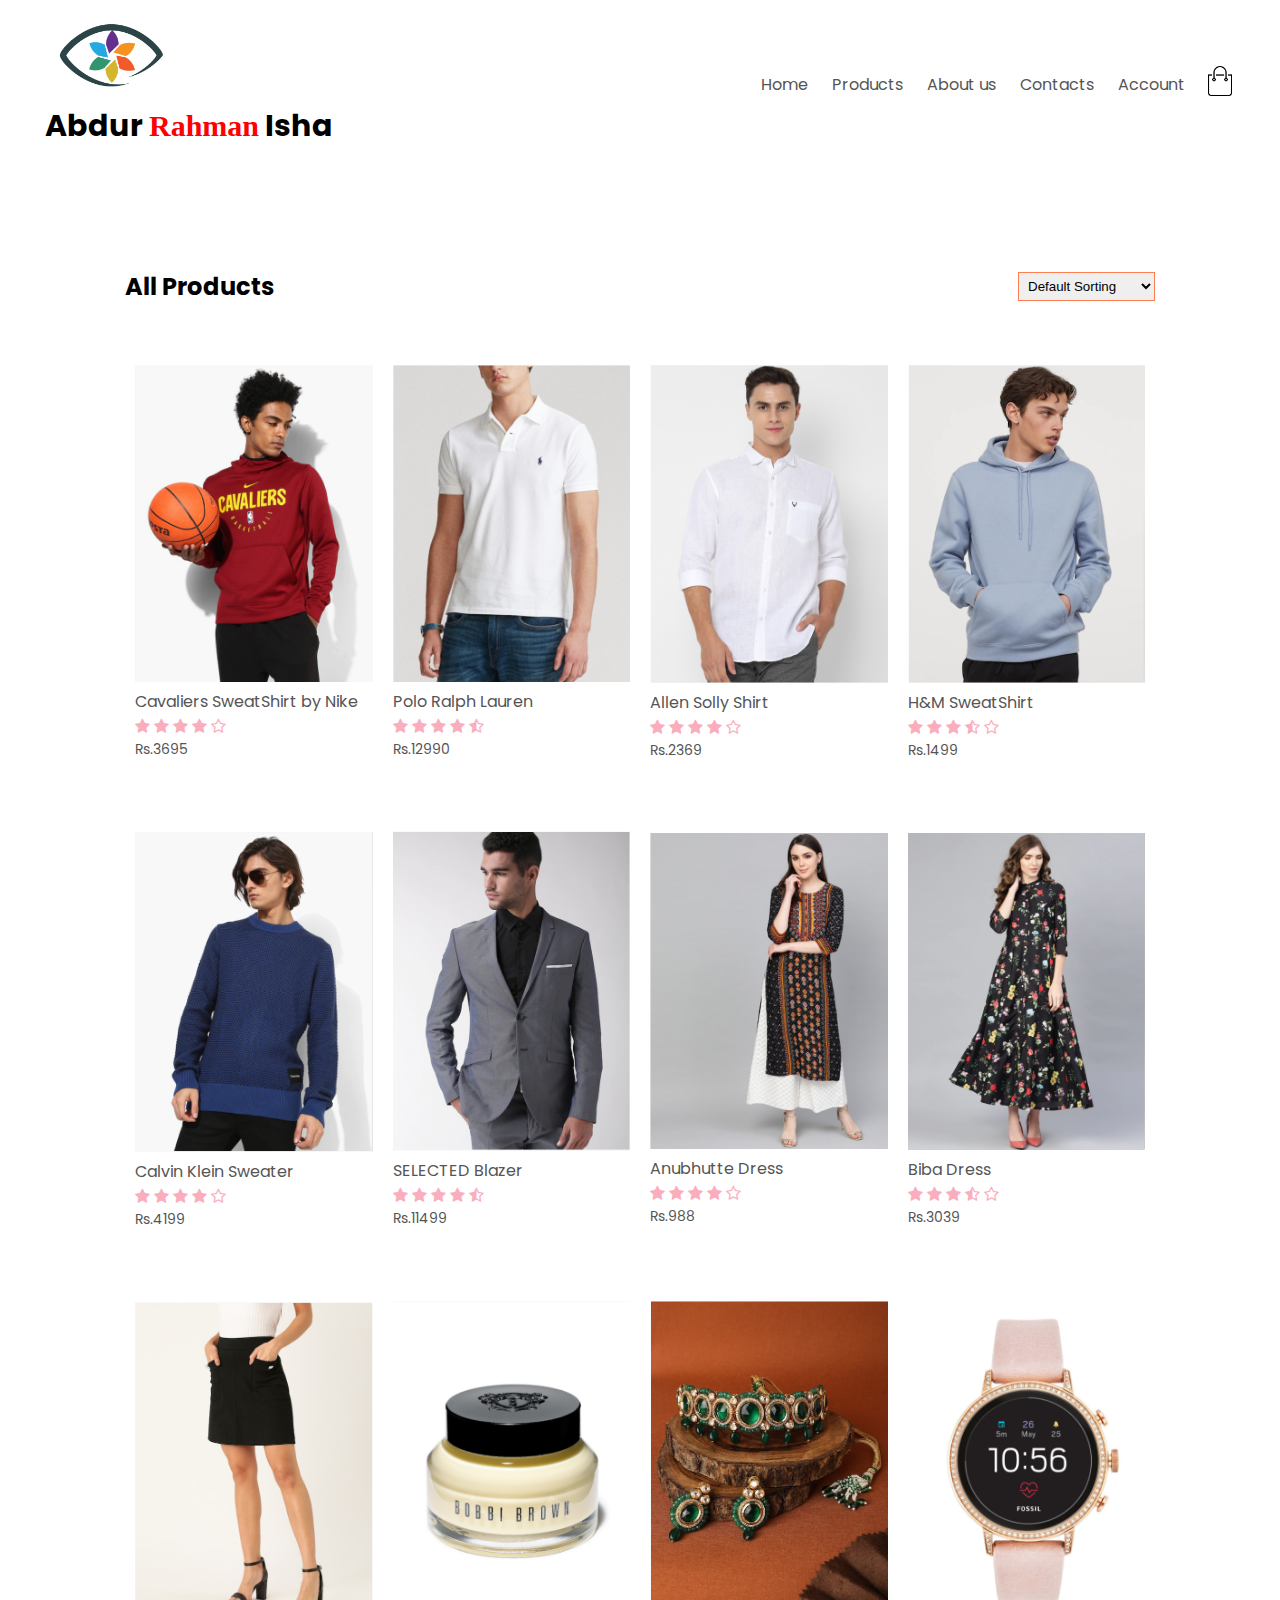
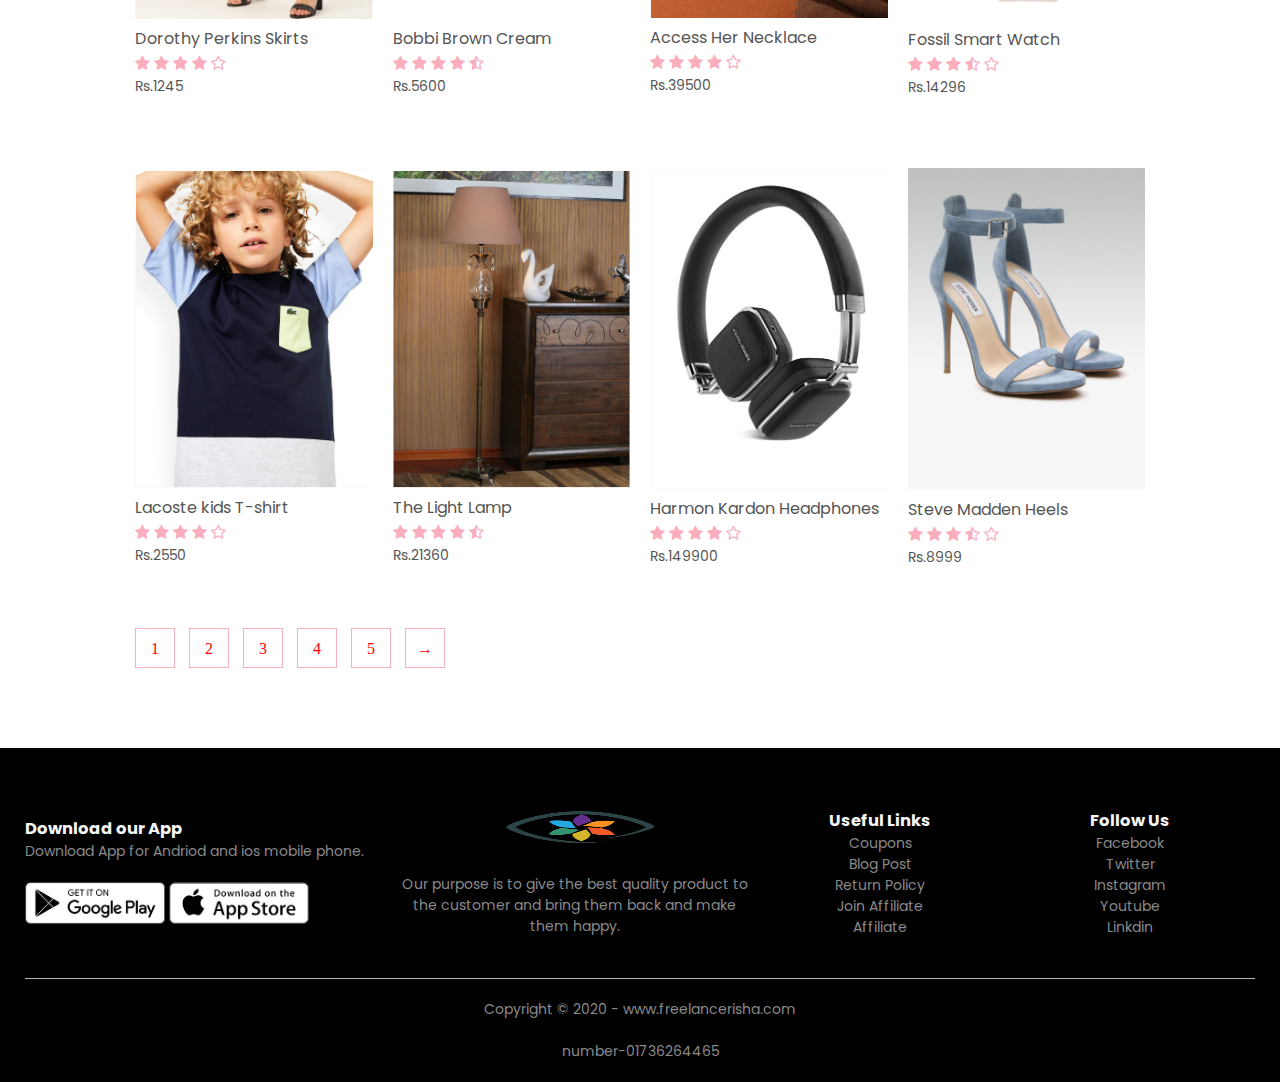
<file: products.html>
<!DOCTYPE html>
<html lang="en">

<head>
    <meta charset="UTF-8" />
    <meta name="viewport" content="width=device-width, initial-scale=1.0" />
    <link rel="stylesheet" href="style.css" />
    <link rel="shortcut icon" href="images/main-logo.png" type="image/y-icon">
    <title>Nilara | E-commerce Website</title>
    <link href="https://fonts.googleapis.com/css2?family=Poppins:wght@300;400;500;600&display=swap" rel="stylesheet" />
    <link rel="stylesheet" href="https://stackpath.bootstrapcdn.com/font-awesome/4.7.0/css/font-awesome.min.css" />
</head>

<body>
        <div class="container">
            <div class="navbar">
                <div class="logo">
                    <a href="index.html">
                    <img src="images/main-logo.png" alt="" / width="125px">
                    <h1 class="name">Abdur <Span>Rahman</Span> Isha</h1>
                </a>
                </div>
                <nav>
                    <ul id="MenuItems">
                        <li><a href="index.html">Home</a></li>
                        <li><a href="products.html">Products</a></li>
                        <li><a href="about.html">About us</a></li>
                        <li><a href="connect.html">Contacts</a></li>
                        <li><a href="account.html">Account</a></li>
                    </ul>
                </nav>
                <a href="cart.html">

                    <img src="images/cart.png" alt="" width="30px" height="30px" />
                </a>
                <img src="images/menu.png" alt="" class="menu-icon" onclick="menutoggle()">
            </div>
        </div>
   


    <div class="small-container">
        <div class="row row-2">
            <h2>All Products</h2>
            <select>
                <option>Default Sorting</option>
                <option>Price Low to High</option>
                <option>Price High to Low</option>
                <option>By Popularity</option>
                <option>By Rating</option>
                <option>By Sale</option>
            </select>
        </div>

        <div class="row">
            <div class="col-4">
               <a href="product-details.html"> <img src="images/pro1-nike-3695.png" alt="" /></a>
                <h4>Cavaliers SweatShirt by Nike</h4>
                <div class="rating">
                    <i class="fa fa-star"></i>
                    <i class="fa fa-star"></i>
                    <i class="fa fa-star"></i>
                    <i class="fa fa-star"></i>
                    <i class="fa fa-star-o"></i>
                </div>
                <p>Rs.3695</p>
            </div>
            <div class="col-4">
                <img src="images/pro2-Polo Ralph Lauren-12990.png" alt="" />
                <h4>Polo Ralph Lauren</h4>
                <div class="rating">
                    <i class="fa fa-star"></i>
                    <i class="fa fa-star"></i>
                    <i class="fa fa-star"></i>
                    <i class="fa fa-star"></i>
                    <i class="fa fa-star-half-o"></i>
                </div>
                <p>Rs.12990</p>
            </div>
            <div class="col-4">
                <img src="images/pro3-allen solly - 2369.png" alt="" />
                <h4>Allen Solly Shirt</h4>
                <div class="rating">
                    <i class="fa fa-star"></i>
                    <i class="fa fa-star"></i>
                    <i class="fa fa-star"></i>
                    <i class="fa fa-star"></i>
                    <i class="fa fa-star-o"></i>
                </div>
                <p>Rs.2369</p>
            </div>
            <div class="col-4">
                <img src="images/pro4-h&m-1499.png" alt="" />
                <h4>H&M SweatShirt</h4>
                <div class="rating">
                    <i class="fa fa-star"></i>
                    <i class="fa fa-star"></i>
                    <i class="fa fa-star"></i>
                    <i class="fa fa-star-half-o"></i>
                    <i class="fa fa-star-o"></i>
                </div>
                <p>Rs.1499</p>
            </div>
        </div>
        <div class="row">
            <div class="col-4">
                <img src="images/pro5-calvinK-4199.png" alt="" />
                <h4>Calvin Klein Sweater</h4>
                <div class="rating">
                    <i class="fa fa-star"></i>
                    <i class="fa fa-star"></i>
                    <i class="fa fa-star"></i>
                    <i class="fa fa-star"></i>
                    <i class="fa fa-star-o"></i>
                </div>
                <p>Rs.4199</p>
            </div>
            <div class="col-4">
                <img src="images/pro6-SELECTED-11499.png" alt="" />
                <h4>SELECTED Blazer</h4>
                <div class="rating">
                    <i class="fa fa-star"></i>
                    <i class="fa fa-star"></i>
                    <i class="fa fa-star"></i>
                    <i class="fa fa-star"></i>
                    <i class="fa fa-star-half-o"></i>
                </div>
                <p>Rs.11499</p>
            </div>
            <div class="col-4">
                <img src="images/pro7-anubhutte-988.png" alt="" />
                <h4>Anubhutte Dress</h4>
                <div class="rating">
                    <i class="fa fa-star"></i>
                    <i class="fa fa-star"></i>
                    <i class="fa fa-star"></i>
                    <i class="fa fa-star"></i>
                    <i class="fa fa-star-o"></i>
                </div>
                <p>Rs.988</p>
            </div>
            <div class="col-4">
                <img src="images/pro8-biba-3039.png" alt="" />
                <h4>Biba Dress</h4>
                <div class="rating">
                    <i class="fa fa-star"></i>
                    <i class="fa fa-star"></i>
                    <i class="fa fa-star"></i>
                    <i class="fa fa-star-half-o"></i>
                    <i class="fa fa-star-o"></i>
                </div>
                <p>Rs.3039</p>
            </div>
        </div>
        <div class="row">
            <div class="col-4">
                <img src="images/pro9-dorothy perkins-1245.png" alt="" />
                <h4>Dorothy Perkins Skirts</h4>
                <div class="rating">
                    <i class="fa fa-star"></i>
                    <i class="fa fa-star"></i>
                    <i class="fa fa-star"></i>
                    <i class="fa fa-star"></i>
                    <i class="fa fa-star-o"></i>
                </div>
                <p>Rs.1245</p>
            </div>
            <div class="col-4">
                <img src="images/pro10-bobbi brown-5600.png" alt="" />
                <h4>Bobbi Brown Cream</h4>
                <div class="rating">
                    <i class="fa fa-star"></i>
                    <i class="fa fa-star"></i>
                    <i class="fa fa-star"></i>
                    <i class="fa fa-star"></i>
                    <i class="fa fa-star-half-o"></i>
                </div>
                <p>Rs.5600</p>
            </div>
            <div class="col-4">
                <img src="images/pro11-AccessHer-39500.png" alt="" />
                <h4>Access Her Necklace</h4>
                <div class="rating">
                    <i class="fa fa-star"></i>
                    <i class="fa fa-star"></i>
                    <i class="fa fa-star"></i>
                    <i class="fa fa-star"></i>
                    <i class="fa fa-star-o"></i>
                </div>
                <p>Rs.39500</p>
            </div>
            <div class="col-4">
                <img src="images/pro12-fossil-14296.png" alt="" />
                <h4>Fossil Smart Watch</h4>
                <div class="rating">
                    <i class="fa fa-star"></i>
                    <i class="fa fa-star"></i>
                    <i class="fa fa-star"></i>
                    <i class="fa fa-star-half-o"></i>
                    <i class="fa fa-star-o"></i>
                </div>
                <p>Rs.14296</p>
            </div>
        </div>
        <div class="row">
            <div class="col-4">
                <img src="images/pro13-lacoste-2550.png" alt="" />
                <h4>Lacoste kids T-shirt</h4>
                <div class="rating">
                    <i class="fa fa-star"></i>
                    <i class="fa fa-star"></i>
                    <i class="fa fa-star"></i>
                    <i class="fa fa-star"></i>
                    <i class="fa fa-star-o"></i>
                </div>
                <p>Rs.2550</p>
            </div>
            <div class="col-4">
                <img src="images/pro14-The Light Lamp-21360.png" alt="" />
                <h4>The Light Lamp</h4>
                <div class="rating">
                    <i class="fa fa-star"></i>
                    <i class="fa fa-star"></i>
                    <i class="fa fa-star"></i>
                    <i class="fa fa-star"></i>
                    <i class="fa fa-star-half-o"></i>
                </div>
                <p>Rs.21360</p>
            </div>
            <div class="col-4">
                <img src="images/pro15-harmon kardon-14990.png" alt="" />
                <h4>Harmon Kardon Headphones</h4>
                <div class="rating">
                    <i class="fa fa-star"></i>
                    <i class="fa fa-star"></i>
                    <i class="fa fa-star"></i>
                    <i class="fa fa-star"></i>
                    <i class="fa fa-star-o"></i>
                </div>
                <p>Rs.149900</p>
            </div>
            <div class="col-4">
                <img src="images/pro16-steve madden - 8999.png" alt="" />
                <h4>Steve Madden Heels</h4>
                <div class="rating">
                    <i class="fa fa-star"></i>
                    <i class="fa fa-star"></i>
                    <i class="fa fa-star"></i>
                    <i class="fa fa-star-half-o"></i>
                    <i class="fa fa-star-o"></i>
                </div>
                <p>Rs.8999</p>
            </div>
        </div>

        <div class="page-btn">
            <span>1</span>
            <span>2</span>
            <span>3</span>
            <span>4</span>
            <span>5</span>
            <span>&#8594;</span>
        </div>
    </div>
    </div>



    <div class="footer">
        <div class="container">
            <div class="row">
                <div class="footer-col-1">
                    <h3>Download our App</h3>
                    <p>Download App for Andriod and ios mobile phone.</p>
                    <div class="app-logo">
                        <img src="images/play-store.png" alt="">
                        <img src="images/app-store.png" alt="">
                    </div>
                </div>
                <div class="footer-col-2">
                    <img src="images/main-logo.png" alt="">
                    <p>Our purpose is to give the best quality product to the customer and bring them back and make them
                        happy.</p>
                </div>
                <div class="footer-col-3">
                    <h3>Useful Links</h3>
                    <ul>
                        <li>Coupons</li>
                        <li>Blog Post</li>
                        <li>Return Policy</li>
                        <li>Join Affiliate</li>
                        <li>Affiliate</li>
                    </ul>
                </div>
                <div class="footer-col-4">
                    <h3>Follow Us</h3>
                    <ul>
                        <li>Facebook</li>
                        <li>Twitter</li>
                        <li>Instagram</li>
                        <li>Youtube</li>
                        <li>Linkdin</li>
                    </ul>
                </div>
            </div>
            <hr>
            <p class="copyright">Copyright &copy; 2020 - www.freelancerisha.com</p><br>
            <p class="copyright">number-01736264465</p>
        </div>
    </div>


    <script>
        var MenuItems = document.getElementById("MenuItems");

        MenuItems.style.maxHeight = "0px";

        function menutoggle() {
            if (MenuItems.style.maxHeight == "0px") {
                MenuItems.style.maxHeight = "200px";
            }
            else {
                MenuItems.style.maxHeight = "0px";
            }
        }
    </script>



</body>

</html>
</file>
<file: style.css>
*{
    margin: 0;
    padding: 0;
    box-sizing: border-box;
}

body{
    font-family: 'Poppins', sans-serif;
}

.navbar{
    display: flex;
    align-items: center;
    padding: 20px;
}

nav{
    flex: 1;
    text-align: right;
}

nav ul{
    display: inline-block;
    list-style: none;
}

nav ul li{
    display: inline-block;
    margin-right: 20px;
}

a{
    text-decoration: none;
    color: #555555;
}

p{
    color: #555555;
}
.container{
    max-width: 1300px;
    margin: auto;
    padding-left: 25px;
    padding-right: 25px;
}

.row{
    display: flex;
    align-items: center;
    flex-wrap: wrap;
    justify-content: space-around;
}

.col-2{
    flex-basis: 50%;
    min-width: 300px;

}

.col-2 img{
    max-width: 100%;
    padding: 50px 0;
}

.col-2 h1{
    font-size: 50px;
    line-height: 60px;
    margin: 25px 0;
}

.btn{
    display: inline-block;
    background: #f1607d;
    color: white;
    padding: 8px 30px;
    margin: 30px 0;
    border-radius: 30px;
         transition: 0.5s;
}

.btn:hover{
    background: rgba(160, 55, 55, 0.856);
}

.header{
    background: radial-gradient(#ffffff , #faadbd);
}

.header .row{
    margin-top:70px ;
}

.categories{
    margin: 70px 0;
}

.col-3{
    flex-basis: 30%;
    min-width: 250px;
    margin-bottom: 30px;
}

.col-3 img{
    width: 100%;
}

.small-container{
    max-width: 1080px;
    margin: auto;
    padding-left: 25px;
    padding-right: 25px;
}

.col-4{
    flex-basis: 25%;
    padding: 10px;
    min-width: 200px;
    margin-bottom: 50px;
    transition: transform 0.5s;
}

.col-4 img{
    width: 100%;
}

.title{
    text-align: center;
    margin: 0 auto 80px;
    position: relative;
    line-height: 60px;
    color: #555555;
}

.title::after{
    content: '';
    background: #faadbd ;
    width: 80px;
    height: 5px;
    border-radius: 5px;
    position: absolute;
    bottom: 0;
    left: 50%;
    transform: translateX(-50%);
}

h4{
    color: #555555;
    font-weight: normal;
}

.col-4 p{
    font-size: 14px;
}

.rating .fa{
    color: #faadbd;
}

.col-4:hover{
    transform: translateY(-7px);
}

.offer{
    background: radial-gradient(#ffffff , #faadbd);
    margin-top: 80px;
    padding: 30px 0;
}

.col-2 .offer-img{
    padding: 50px;
}

small{
    color: #555555;
}

.testimonial{
    padding-top: 108px;
}

.testimonial .col-3{
    text-align: center;
    padding: 40px 20px;
    box-shadow: 0 0 20px 0px rgba(0,0,0,0.1);
    cursor: pointer;
    transition: transform 0.5s;
}

.testimonial .col-3 img{
    width: 50px;
    margin-top: 20px;
    border-radius: 50%;
}

.testimonial .col-3:hover{
    transform: translateY(-10px);
}

.fa.fa-quote-left{
    font-size: 34px;
    color: rgb(230, 159, 159);
}

.col-3 p{
    font-size: 12px;
    margin: 12px 0;
    color: #777777;
}

.testimonial .col-3 h3{
    font-weight: 600;
    color: #555555;
    font-size: 18px;
}


.brands{
    margin: 100px auto;
}

.col-5{
    width: 160px;
}

.col-5 img{
    width: 100%;
    cursor: pointer;
    filter: grayscale(100%);
}

.col-5 img:hover{
    filter: grayscale(0);
}

.footer{
    background: black;
    color: #8a8a8a;
    font-size: 14px;
    padding: 60px 0 20px;
}

.footer p{
    color: #8a8a8a;
}

.footer h3{
    color: whitesmoke;
}

.footer-col-1, .footer-col-2, .footer-col-3, .footer-col-4{
    min-width: 250px;
    margin-bottom: 20px;
}

.footer-col-1{
    flex-basis: 30%;
}

.footer-col-2{
    flex: 1;
    text-align: center;
}

.footer-col-2 img{
    width: 180px;
    margin-bottom: 20px;
    height: 39px;
}

.footer-col-3 , .footer-col-4{
    flex-basis: 12%;
    text-align: center;
}

ul{
    list-style: none;
}

.app-logo{
    margin-top: 20px;
}

.app-logo img{
    width: 140px;
}

.footer hr{
    border: none;
    background: #b5b5b5;
    height: 1px;
    margin: 20px 0;
}

.copyright{
    text-align: center;
}

.menu-icon{
    width: 28px;
    margin-left: 20px;
    display: none;
}

@media only screen and (max-width: 800px){
    nav ul{
        position: absolute;
        top: 70px;
        left: 0;
        background: #333333;
        opacity: 0.8;
        width: 100%;
        overflow: hidden;
        transition: max-height 0.6s;
    }

    nav ul li{
        display: block;
        margin-bottom: 10px;
        margin-right: 50px;
        margin-top: 10px;
    }
    nav ul li a{
        color: whitesmoke;
    }

    .menu-icon{
        display: block;
        cursor: pointer;
    }

}


.row-2{
    justify-content: space-between;
    margin: 100px auto 50px;
}

select{
    border: 1px solid coral;
    padding: 5px;
}

select:focus{
    outline: none;
}



.page-btn{
    margin: 0 auto 80px;
}

.page-btn span{
    display: inline-block;
    border: 1px solid #faadbd;
    margin-left: 10px;
    width: 40px;
    height: 40px;
    text-align: center;
    line-height: 40px;
    cursor: pointer;
}
.page-btn span:hover{
    background: #f1607d;
    color: whitesmoke;
}

.single-product{
    margin-top: 80px;
}

.single-product .col-2 img{
    padding: 0;
}

.single-product .col-2{
    padding: 20px;

}

.single-product h4{
    margin: 20px 0;
    font-size: 22px;
    font-weight: bold;
}

.single-product select{
    display: block;
    padding: 10px;
    margin-top: 20px;
}

.single-product input{
    width: 50px;
    height: 40px;
    padding-left: 10px;
    font-size: 20px;
    margin-right: 10px;
    border: 1px solid coral;
}

input:focus{
    outline: none;
}


.single-product .fa{
    color: #f1607d;
    margin-left: 10px;
}

.small-img-row{
    display: flex;
    justify-content: space-between;
}

.small-img-col{
    flex-basis: 24%;
    cursor: pointer;
}


.cart-page{
    margin: 80px auto;
}

table{
    width: 100%;
    border-collapse: collapse;
}

.cart-info{
    display: flex;
    flex-wrap: wrap;
}

th{
    text-align: left;
    padding: 5px;
    color: #ffffff;
    background: #ca4560;
    font-weight: normal;
}

td{
    padding: 10px 5px;
}

td input{
    width: 40px;
    height: 30px;
    padding: 5px;
}

td a {
    color: #ff0033;
    font-size: 12px;
}

td img{
    width: 80px;
    height: 80px;
    margin-right: 10px;
}

.total-price{
    display: flex;
    justify-content: flex-end;
}

.total-price table{
    border-top:  3px solid coral;
    width: 100%;
    max-width: 350px;
}

td:last-child{
    text-align: right;
}

th:last-child{
    text-align: right;
}

.account-page{
    padding: 50px 0;
    background: radial-gradient(#ffffff , #faadbd);
}

.form-container{
    background: #ffffff;
    width: 300px;
    height: 400px;
    position: relative;
    text-align: center;
    padding: 20px 0;
    margin: auto;
    box-shadow:  0 0 20px 0px rgba(0,0,0,0.3);
    border-radius: 9px;
    overflow: hidden;

}

.form-container span{
    font-weight: bold;
    padding:  0 10px;
    color: #555555;
    cursor: pointer;
    width: 100px;
    display: inline-block;
}

.form-btn{
    display: inline-block;
}

.form-container form{
    max-width: 300px;
    padding: 0 20px;
    position: absolute;
    top: 130px;
    transition: transform 1s;
}

form input{
    width: 100%;
    height: 30px;
    margin: 10px 0;
    padding: 0 10px;
    border: 1px solid #cccccc;
}

form .btn{
    width: 100%;
    border: none;
    cursor: pointer;
    margin: 10px 0;
}

form .btn:focus{
    outline: none;
}


#LoginForm{

    left:-300px;
}

#RegForm{

    left:0px;
}

form a{
    font-size: 12px;
}


#Indicator{
    width: 100px;
    border: none;
    background: coral;
    height: 3px;
    margin-top: 8px;
    transform: translateX(100px);
    transition: transform 1s;
}




.name{
         font-size: 30px;
         color: black;
}
span{
         color: red;
         font-family:cursive;
         transition: 0.7s;
}



@media only screen and (max-width: 600px){
    .row{
        text-align: center;
    }
    .col-2 , .col-3 , .col-4{
        flex-basis: 100%;
    }

    .single-product .row{
        text-align: left;
    }

    .single-product .col-2{
        padding: 20px 0;
    }

    .single-product h1{
        font-size: 26px;
        line-height: 32px;
    }

    .cart-info p{
        display: none;
    }

}
</file>
